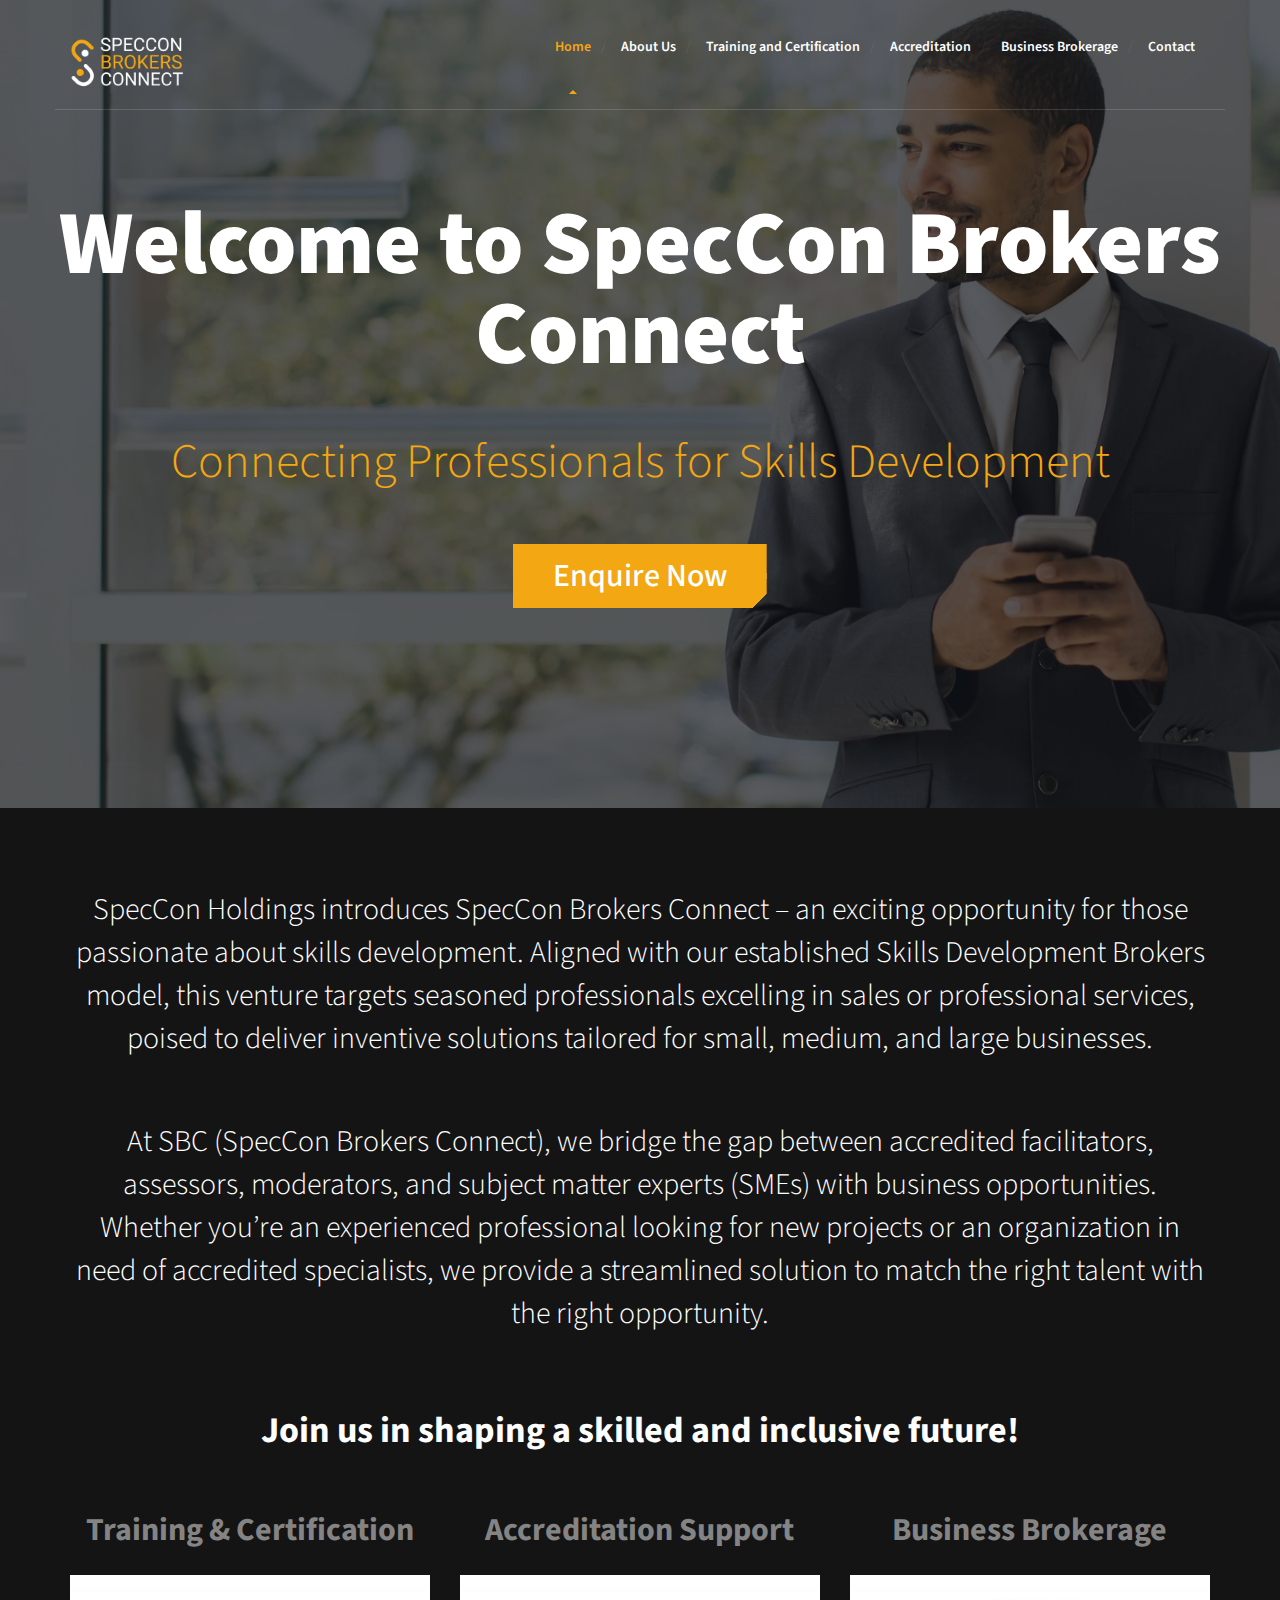
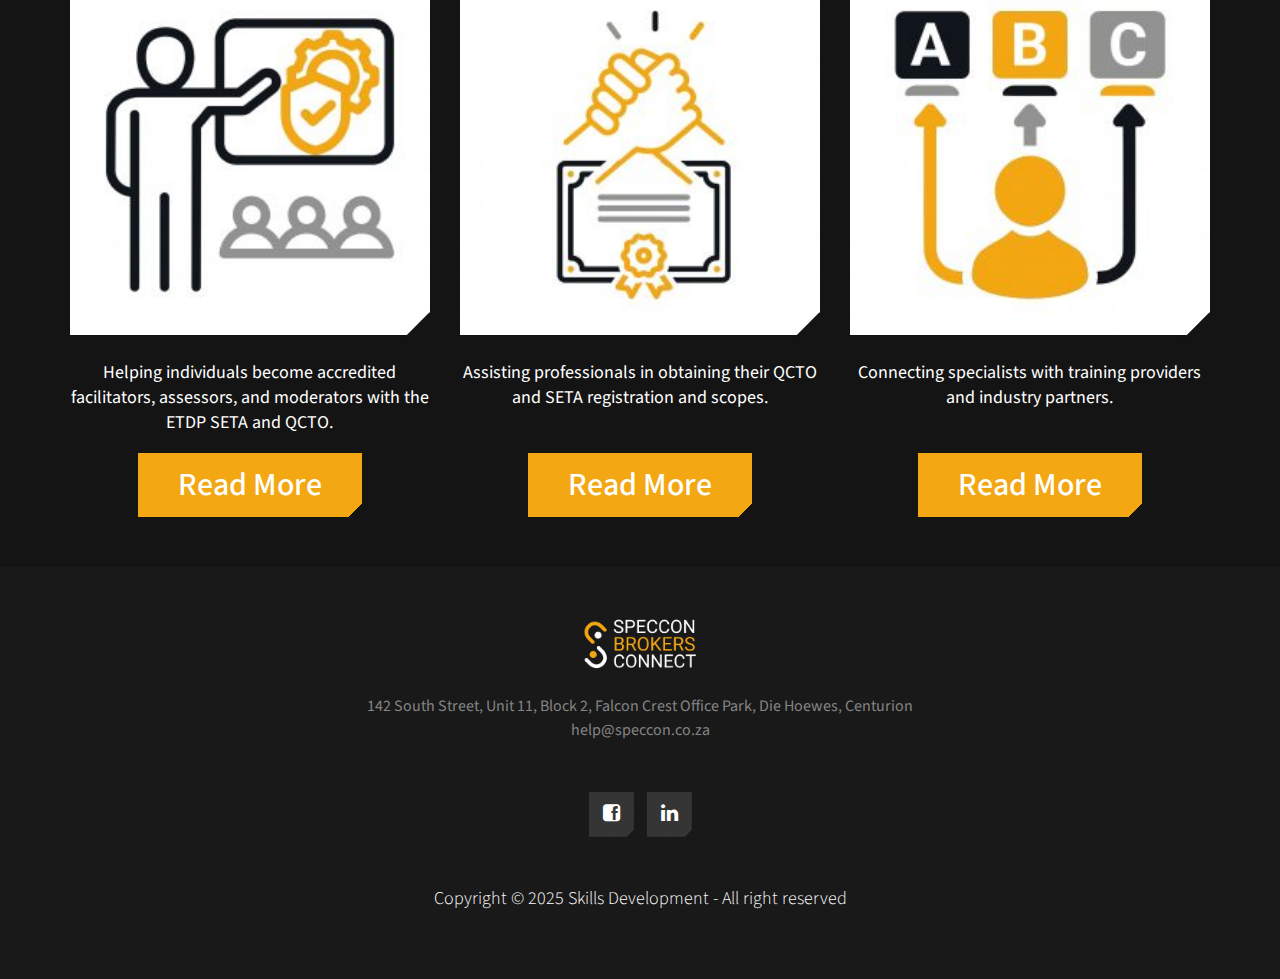
<file: index.html>
<!DOCTYPE html>
<html lang="en">
	<head>
		<meta charset="UTF-8">
		<meta http-equiv="X-UA-Compatible" content="IE=edge">
		<meta name="viewport" content="width=device-width, initial-scale=1.0,maximum-scale=1">
		
		<title>Skills Development</title>
		<!-- Loading third party fonts -->
		<link href="http://fonts.googleapis.com/css?family=Source+Sans+Pro:300,400,600,700,900" rel="stylesheet" type="text/css">
		<link href="fonts/font-awesome.min.css" rel="stylesheet" type="text/css">
		<!-- Loading main css file -->
		<link rel="stylesheet" href="style.css">
		
		<!--[if lt IE 9]>
		<script src="js/ie-support/html5.js"></script>
		<script src="js/ie-support/respond.js"></script>
		<![endif]-->

	</head>

	<body class="header-collapse">
		
		<div id="site-content">
			<header class="site-header">
				<div class="container">
					<a href="index.html" id="branding">
						<img src="dummy/logo.png" alt="Site Title" data-no-retina>
						<!-- <small class="site-description">Slogan goes here</small> -->
					</a> <!-- #branding -->
					
					<nav class="main-navigation">
						<button type="button" class="toggle-menu"><i class="fa fa-bars"></i></button>
						<ul class="menu">
							<li class="menu-item current-menu-item"><a href="index.html">Home</a></li>
							<li class="menu-item"><a href="about.html">About Us</a></li>
							<li class="menu-item"><a href="training-certification.html">Training and Certification</a></li>
							<li class="menu-item"><a href="accreditations.html">Accreditation</a></li>
							<li class="menu-item"><a href="business-brokerage.html">Business Brokerage</a></li>
							<li class="menu-item"><a href="contact.html">Contact</a></li>
						</ul> <!-- .menu -->
					</nav> <!-- .main-navigation -->
					<div class="mobile-menu"></div>
				</div>
			</header> <!-- .site-header -->
			
			<div class="hero">
				<div class="slider">
					<ul class="slides">
						<li class="lazy-bg" data-background="dummy/slide-1.png">
							<div class="container">
								<h2 class="slide-title">Welcome to SpecCon Brokers Connect</h2>
								<h3 class="slide-subtitle">Connecting Professionals for Skills Development</h3>
								<!-- <p class="slide-desc">Lorem ipsum dolor sit amet, consectetur adipisicing elit. <br>Fugiat aliquid minus nemo sed est.</p> -->
								<a href="https://zfrmz.com/Q5oG3PKif2JSp9tcHmoD" class="button cut-corner">Enquire Now</a>
							</div>
						</li>
					</ul>
				</div>
			</div>
			
			<main class="main-content">
				<div class="fullwidth-block testimonial-section">
					<div class="container">
						<div class="quote-slider">
							<ul class="slides">
								
									<blockquote>
									<p>SpecCon Holdings introduces SpecCon Brokers Connect – an exciting opportunity for those passionate about skills development. Aligned with our established Skills Development Brokers model, this venture targets seasoned professionals excelling in sales or professional services, poised to deliver inventive solutions tailored for small, medium, and large businesses.</p>
								
							</ul>
							<ul class="slides">
								
									<blockquote>
									<p>At SBC (SpecCon Brokers Connect), we bridge the gap between accredited facilitators, assessors, moderators, and subject matter experts (SMEs) with business opportunities. Whether you’re an experienced professional looking for new projects or an organization in need of accredited specialists, we provide a streamlined solution to match the right talent with the right opportunity.</p>
								
							</ul>
						</div>
					</div>
				</div> <!-- .testimonial-section -->

				<div class="fullwidth-block why-chooseus-section">
					<div class="container">
						<h2 class="section-title"
						>Join us in shaping a skilled and inclusive future!</h2>

						<div class="row">
							<div class="col-md-4">
								<h1 style="text-align: center;">Training & Certification</h1>
								<div class="feature">
									<figure class="cut-corner">
										<img src="dummy/medium-image-1.jpg" alt="">
									</figure>
									<h3 class="feature-title">Helping individuals become accredited facilitators, assessors, and moderators with the ETDP SETA and QCTO.</h3>
									<a href="#" class="button cut-corner">Read More</a>
								</div> <!-- .feature -->
							</div>
							<div class="col-md-4">
								<h1 style="text-align: center;">Accreditation Support</h1>
								<div class="feature">
									<figure class="cut-corner">
										<img src="dummy/medium-image-2.jpg" alt="">
									</figure>
									<h3 class="feature-title">Assisting professionals in obtaining their QCTO and SETA registration and scopes.<br><br></h3>
									<a href="#" class="button cut-corner">Read More</a>
								</div> <!-- .feature -->
							</div>
							<div class="col-md-4">
								<h1 style="text-align: center;">Business Brokerage</h1>
								<div class="feature">
									<figure class="cut-corner">
										<img src="dummy/medium-image-3.jpg" alt="">
									</figure>
									<h3 class="feature-title">Connecting specialists with training providers and industry partners.<br><br></h3>
									<a href="#" class="button cut-corner">Read More</a>
								</div> <!-- .feature -->
							</div>
						</div>
					</div> <!-- .container -->
				</div> <!-- .why-chooseus-section -->
			</main> <!-- .main-content -->

			<footer class="site-footer">
				<div class="container">
					<img src="dummy/logo.png" alt="Site Name" data-no-retina>
					
					<address>
						<p>142 South Street, Unit 11, Block 2, Falcon Crest Office Park, Die Hoewes, Centurion <br> <a href="mailto:help@speccon.co.za">help@speccon.co.za</a></p> 
					</address> 
					
					<div class="social-links">
						<a href="https://www.facebook.com/speccononlinetraining/"><i class="fa fa-facebook-square"></i></a>
						<a href="https://www.linkedin.com/company/speccon-connect-brokers/"><i class="fa fa-linkedin"></i></a>
					</div> <!-- .social-links -->
					
					<p class="copy">Copyright © 2025 Skills Development - All right reserved</p>
				</div>
			</footer> <!-- .site-footer -->

		</div> <!-- #site-content -->

		<script src="js/jquery-1.11.1.min.js"></script>		
		<script src="js/plugins.js"></script>
		<script src="js/app.js"></script>
		
	</body>

</html>
</file>
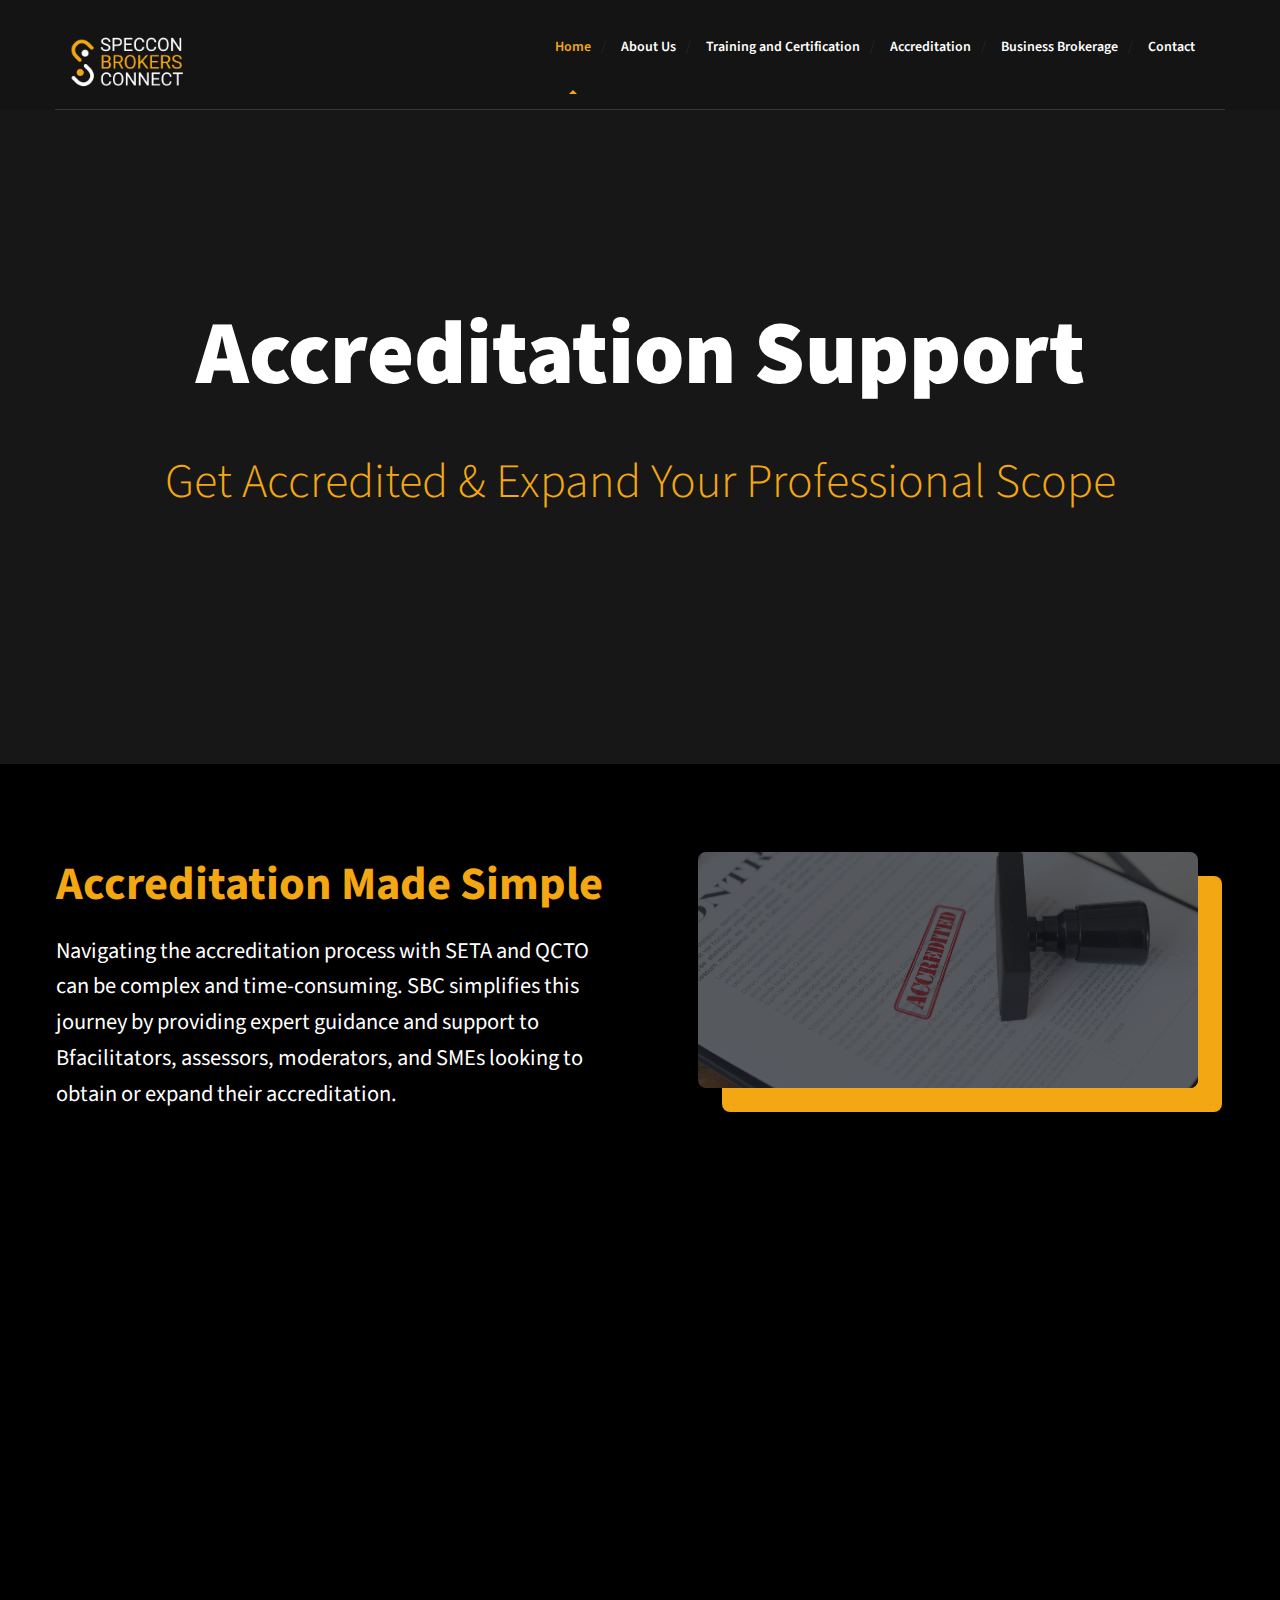
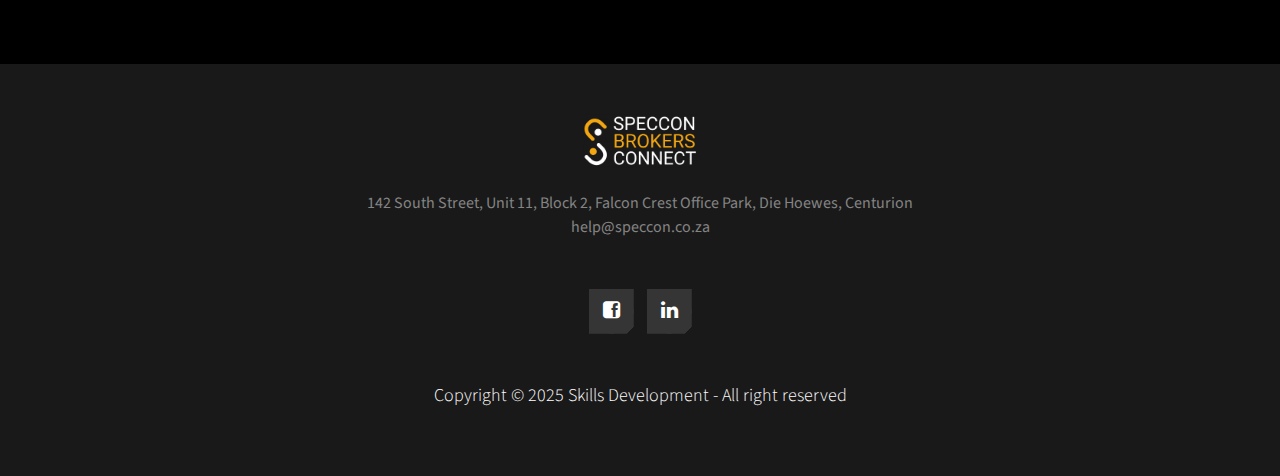
<file: accreditations.html>
<!DOCTYPE html>
<html lang="en">
	<head>
		<meta charset="UTF-8">
		<meta http-equiv="X-UA-Compatible" content="IE=edge">
		<meta name="viewport" content="width=device-width, initial-scale=1.0,maximum-scale=1">
		
		<title>Accreditation Support</title>
		<!-- Loading third party fonts -->
		<link href="http://fonts.googleapis.com/css?family=Source+Sans+Pro:300,400,600,700,900" rel="stylesheet" type="text/css">
		<link href="fonts/font-awesome.min.css" rel="stylesheet" type="text/css">
		<!-- Loading main css file -->
		<link rel="stylesheet" href="style.css">
		<link rel="stylesheet" href="./CSS/accreditations.css">
		
		<!--[if lt IE 9]>
		<script src="js/ie-support/html5.js"></script>
		<script src="js/ie-support/respond.js"></script>
		<![endif]-->

	</head>

	<body>
		
		<div id="site-content">
			<header class="site-header">
				<div class="container">
					<a href="index.html" id="branding">
						<img src="dummy/logo.png" alt="Site Title" data-no-retina>
						<!-- <small class="site-description">Slogan goes here</small> -->
					</a> <!-- #branding -->
					
					<nav class="main-navigation">
						<button type="button" class="toggle-menu"><i class="fa fa-bars"></i></button>
						<ul class="menu">
							<li class="menu-item current-menu-item"><a href="index.html">Home</a></li>
							<li class="menu-item"><a href="about.html">About Us</a></li>
							<li class="menu-item"><a href="training-certification.html">Training and Certification</a></li>
							<li class="menu-item"><a href="accreditations.html">Accreditation</a></li>
							<li class="menu-item"><a href="business-brokerage.html">Business Brokerage</a></li>
							<li class="menu-item"><a href="contact.html">Contact</a></li>
						</ul> <!-- .menu -->
					</nav> <!-- .main-navigation -->
					<div class="mobile-menu"></div>
				</div>
			</header> <!-- .site-header -->
			
			<!-- <main class="main-content">
				<h1>Our New Website Is Launching Soon</h1>
			</main> -->

			<div class="hero">
				<div class="slider">
					<ul class="slides">
						<li class="lazy-bg">
							<div class="container">
								<h2 class="slide-title">Accreditation Support</h2>
								<h3 class="slide-subtitle">Get Accredited & Expand Your Professional Scope</h3>
								<!-- <p class="slide-desc">Lorem ipsum dolor sit amet, consectetur adipisicing elit. <br>Fugiat aliquid minus nemo sed est.</p> -->
								<!-- <a href="https://zfrmz.com/Q5oG3PKif2JSp9tcHmoD" class="button cut-corner">Enquire Now</a> -->
							</div>
						</li>
					</ul>
				</div>
			</div>

			<section id="training" class="training">
				<!-- <h1 class="training-heading">Our Training Solutions</h1> -->

				<div class="training-content">

					<div class="info">
						<h2>Accreditation Made Simple</h2>
						<p>
							Navigating the accreditation process with SETA and QCTO can be complex and time-consuming. SBC simplifies this journey by providing expert guidance and support to Bfacilitators, assessors, moderators, and SMEs looking to obtain or expand their accreditation.
						</p>
					</div>

					<div class="image">
						<img src="Images/Accreditation-Services.png" alt="Our Training Solutions">
					</div>
				</div>
			</section>


			<footer class="site-footer">
				<div class="container">
					<img src="dummy/logo.png" alt="Site Name" data-no-retina>
					
					<address>
						<p>142 South Street, Unit 11, Block 2, Falcon Crest Office Park, Die Hoewes, Centurion <br> <a href="mailto:help@speccon.co.za">help@speccon.co.za</a></p> 
					</address> 
					
					<div class="social-links">
						<a href="https://www.facebook.com/speccononlinetraining/"><i class="fa fa-facebook-square"></i></a>
						<a href="https://www.linkedin.com/company/speccon-connect-brokers/"><i class="fa fa-linkedin"></i></a>
					</div> <!-- .social-links -->
					
					<p class="copy">Copyright © 2025 Skills Development - All right reserved</p>
				</div>
			</footer> <!-- .site-footer -->

		</div> <!-- #site-content -->

		<script src="js/jquery-1.11.1.min.js"></script>		
		<script src="js/plugins.js"></script>
		<script src="js/app.js"></script>
		
	</body>

</html>
</file>
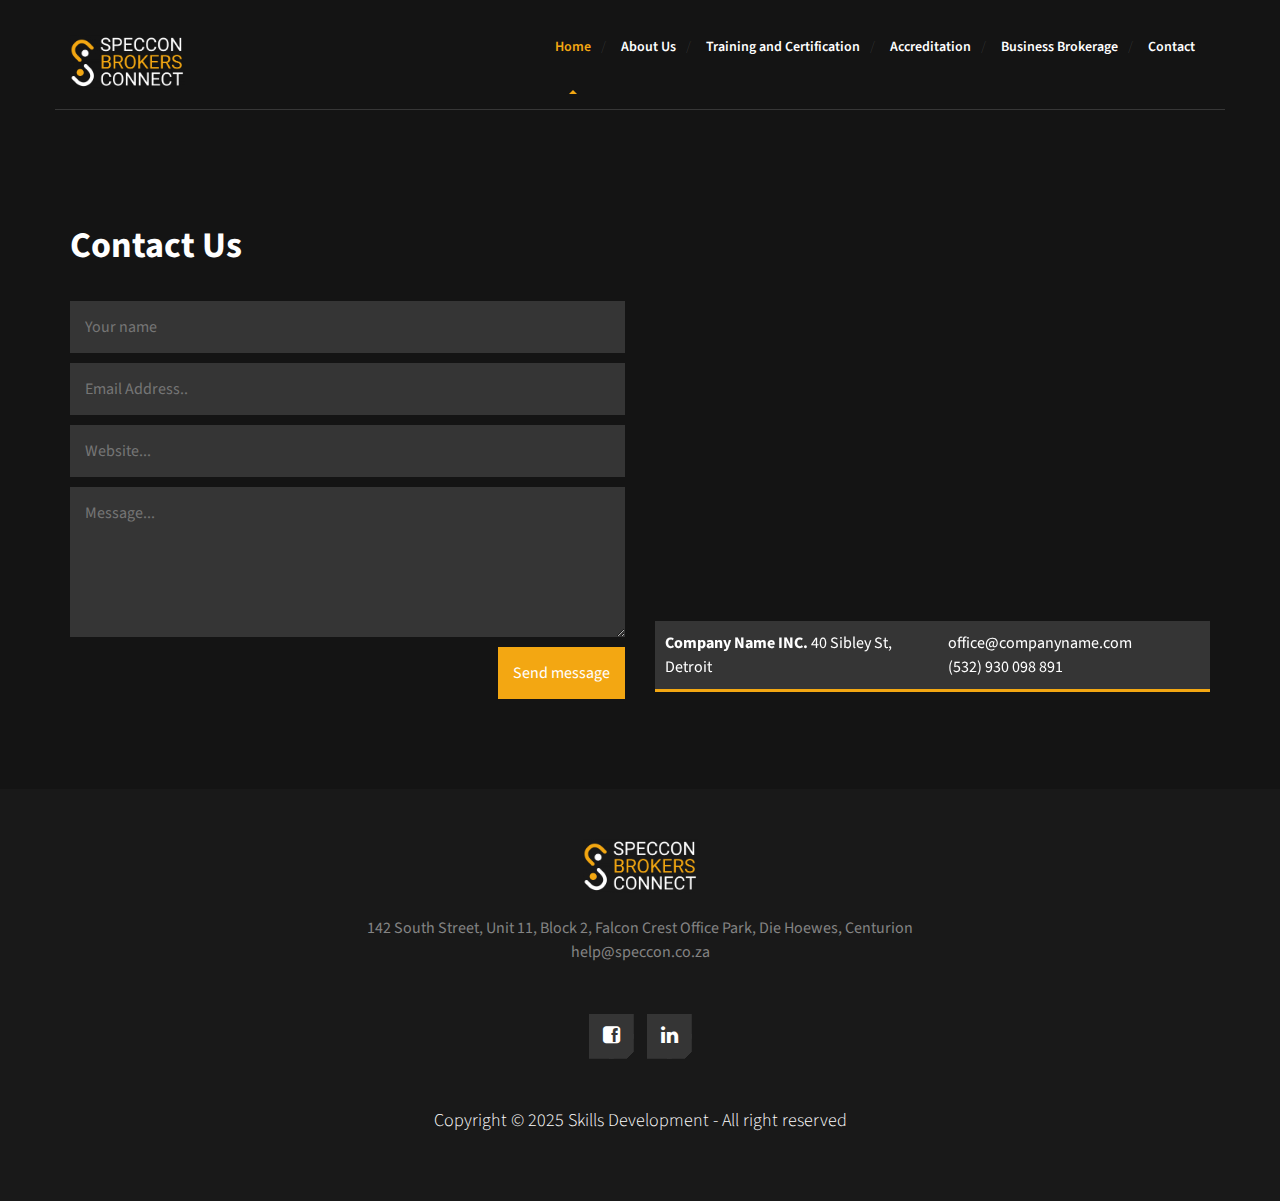
<file: contact.html>
<!DOCTYPE html>
<html lang="en">
	<head>
		<meta charset="UTF-8">
		<meta http-equiv="X-UA-Compatible" content="IE=edge">
		<meta name="viewport" content="width=device-width, initial-scale=1.0,maximum-scale=1">
		
		<title>About Us| Band Template</title>
		<!-- Loading third party fonts -->
		<link href="http://fonts.googleapis.com/css?family=Source+Sans+Pro:300,400,600,700,900" rel="stylesheet" type="text/css">
		<link href="fonts/font-awesome.min.css" rel="stylesheet" type="text/css">
		<!-- Loading main css file -->
		<link rel="stylesheet" href="style.css">
		
		<!--[if lt IE 9]>
		<script src="js/ie-support/html5.js"></script>
		<script src="js/ie-support/respond.js"></script>
		<![endif]-->

	</head>

	<body>
		
		<div id="site-content">
			<header class="site-header">
				<div class="container">
					<a href="index.html" id="branding">
						<img src="dummy/logo.png" alt="Site Title" data-no-retina>
						<!-- <small class="site-description">Slogan goes here</small> -->
					</a> <!-- #branding -->
					
					<nav class="main-navigation">
						<button type="button" class="toggle-menu"><i class="fa fa-bars"></i></button>
						<ul class="menu">
							<li class="menu-item current-menu-item"><a href="index.html">Home</a></li>
							<li class="menu-item"><a href="about.html">About Us</a></li>
							<li class="menu-item"><a href="training-certification.html">Training and Certification</a></li>
							<li class="menu-item"><a href="accreditations.html">Accreditation</a></li>
							<li class="menu-item"><a href="business-brokerage.html">Business Brokerage</a></li>
							<li class="menu-item"><a href="contact.html">Contact</a></li>
						</ul> <!-- .menu -->
					</nav> <!-- .main-navigation -->
					<div class="mobile-menu"></div>
				</div>
			</header> <!-- .site-header -->
			
			<main class="main-content">
				<div class="fullwidth-block inner-content">
					<div class="container">
						<h2 class="page-title">Contact Us</h2>
						<div class="row">
							<div class="col-md-6">
								<form action="#" class="contact-form">
									<input type="text" placeholder="Your name"..>
									<input type="text" placeholder="Email Address..">
									<input type="text" placeholder="Website...">
									<textarea name="#" placeholder="Message..."></textarea>
									<input type="submit" value="Send message">
								</form>
							</div>
							<div class="col-md-6">
								<div class="map-wrapper">
									<div class="map">
										<iframe src="https://www.google.com/maps/embed?pb=!1m16!1m12!1m3!1d3590.5290407510415!2d28.201144275345065!3d-25.852059849724895!2m3!1f0!2f0!3f0!3m2!1i1024!2i768!4f13.1!2m1!1s142%20South%20Street%2C%20%20Unit%2011%2C%20Block%202%2C%20%20Falcon%20Crest%20Office%20Park%2C%20%20Die%20Hoewes%2C%20%20Centurion!5e0!3m2!1sen!2sza!4v1757665704666!5m2!1sen!2sza" width="600" height="450" style="border:0;" allowfullscreen="" loading="lazy" referrerpolicy="no-referrer-when-downgrade"></iframe>
									</div>
									<address>
										<div class="row">
											<div class="col-sm-6">
												<strong>Company Name INC.</strong>
												<span>40 Sibley St, Detroit</span>
											</div>
											<div class="col-sm-6">
												<a href="mailto:office@companyname.com">office@companyname.com</a> <br>
												<a href="tel:532930098891">(532) 930 098 891</a>
											</div>
										</div>
									</address>
								</div>
							</div>
						</div>
					</div>
				</div> <!-- .testimonial-section -->

				
			</main> <!-- .main-content -->

			<footer class="site-footer">
				<div class="container">
					<img src="dummy/logo.png" alt="Site Name" data-no-retina>
					
					<address>
						<p>142 South Street, Unit 11, Block 2, Falcon Crest Office Park, Die Hoewes, Centurion <br> <a href="mailto:help@speccon.co.za">help@speccon.co.za</a></p> 
					</address> 
					
					<div class="social-links">
						<a href="https://www.facebook.com/speccononlinetraining/"><i class="fa fa-facebook-square"></i></a>
						<a href="https://www.linkedin.com/company/speccon-connect-brokers/"><i class="fa fa-linkedin"></i></a>
					</div> <!-- .social-links -->
					
					<p class="copy">Copyright © 2025 Skills Development - All right reserved</p>
				</div>
			</footer> <!-- .site-footer -->

		</div> <!-- #site-content -->

		<script src="js/jquery-1.11.1.min.js"></script>	
		<script src="http://maps.google.com/maps/api/js?sensor=false&amp;language=en"></script>	
		<script src="js/plugins.js"></script>
		<script src="js/app.js"></script>
		
	</body>

</html>
</file>
<file: CSS/accreditations.css>
/* .main-content {
	text-align: center;
	padding: 20px;
}
.main-content h1 {
	height: 100vh;
	display: flex;
	justify-content: center;
	align-items: center;
	font-size: 4.5rem;
	margin: 0;
	color: #ffffff;
} */

.training {
  min-height: 100vh;
  color: #F3A712;
  background: #000; /* keep text readable */
  padding: 2rem;
}

.training .training-heading {
  font-size: 48px;
  text-align: center;
  color: #fff;
  margin: 2rem 0;
  text-align: center;
}

.training-content {
  display: flex;
  flex-wrap: wrap;
  align-items: center;
  justify-content: center;
  gap: 2rem;
  max-width: 1200px;
  margin: 0 auto;
}

.training .image {
  flex: 1 1 400px;
  display: flex;
  justify-content: center;
}

.training .image img {
  width: 100%;
  max-width: 500px;
  height: auto;
  object-fit: cover;
  box-shadow: 1.5rem 1.5rem #F3A712;
  border-radius: 0.5rem;
}

.training .info {
  flex: 1 1 400px;
  padding: 1rem;
}

.training .info h2 {
  color: #F3A712;
  font-size: 2.2rem;
  margin-bottom: 1rem;
}

.training .info p {
  font-size: 1.2rem;
  color: #fff;
  margin: 1rem 0;
  line-height: 1.6;
}

/* Responsive */
@media (min-width: 992px) {
  .training-heading {
    font-size: 4rem;
  }

  .training .info h2 {
    font-size: 2.9rem;
  }

  .training .info p {
    font-size: 1.4rem;
  }
}

@media (max-width: 768px) {
  .training-content {
    flex-direction: column;
    text-align: center;
  }

  .training .info h2 {
    margin-top: 1rem;
  }
}

.course .box-container {
	width: 90%;
	max-width: 1200px;
	display: grid;
	grid-template-columns: repeat(auto-fit, minmax(250px, 1fr));
	gap: 2rem;
	margin: 0 auto;
	margin-top: 50px;
}

.course .box-container .box {
	height: 18rem;
	text-align: center;
	box-shadow: 0.3rem 0.3rem 0.1rem #F3A712,
				0.5rem 0.5rem 0.5rem rgba(0, 0, 0, 0.3);
	border-radius: 0.5rem;
	background: #fff;
	padding: 1rem;
	transition: transform 0.3s ease, box-shadow 0.3s ease, border 0.3s ease;
}

.course .box-container .box:hover{
	transform: scale(1.05) translateY(-5px);
}

.course .box-container .box h3{
	font-size: 18px;
	color: #F3A712;
}

.course .box-container .box p{
	color: #444;
}

.content-about{
	display: flex;
	align-items: center;
	justify-content: center;
	flex-flow: column;
	margin-top: -100px;
	padding-bottom: 8rem;
	text-align: center;
}

.content-about p{
	font-size: 1.5rem;
	color: #F3A712;
	padding: 3rem 3rem;
	line-height: 1.2; 
	margin-top: 150px;
}

.content-about .btn-about{
	width: 15em;
	position: relative;
	height: 3.5em;
	border: 3px ridge #F3A712;
	outline: none;
	background-color: transparent;
	color: white;
	transition: 1s;
	border-radius: 0.3em;
	font-size: 26px;
	font-weight: bold;
	cursor: pointer;
}

.btn-about::after {
	content: "";
	position: absolute;
	top: -10px;
	left: 3%;
	width: 95%;
	height: 40%;
	transition: 0.5s;
	transform-origin: center;
}

.btn-about::before {
	content: "";
	transform-origin: center;
	position: absolute;
	top: 80%;
	left: 3%;
	width: 95%;
	height: 40%;
	transition: 0.5s;
}

.btn-about:hover::before, button:hover::after {
	transform: scale(0)
}

.btn-about:hover {
	box-shadow: inset 0px 0px 25px #F3A712;
}
</file>
<file: style.css>
/*=========================================== 
 * Importing CSS Libraries
 *===========================================*/
/* line 45, sass/libs/_normalize.scss */
article,
aside,
details,
figcaption,
figure,
footer,
header,
hgroup,
nav,
section,
summary {
  display: block; }

/* line 61, sass/libs/_normalize.scss */
audio,
canvas,
video {
  display: inline-block; }

/* line 74, sass/libs/_normalize.scss */
audio:not([controls]) {
  display: none;
  height: 0; }

/* line 84, sass/libs/_normalize.scss */
[hidden], template {
  display: none; }

/* line 97, sass/libs/_normalize.scss */
html {
  background: #fff;
  color: #000;
  -webkit-text-size-adjust: 100%;
  -ms-text-size-adjust: 100%; }

/* line 109, sass/libs/_normalize.scss */
html,
button,
input,
select,
textarea {
  font-family: sans-serif; }

/* line 119, sass/libs/_normalize.scss */
body {
  margin: 0; }

/* line 132, sass/libs/_normalize.scss */
a {
  background: transparent; }
  /* line 139, sass/libs/_normalize.scss */
  a:focus {
    outline: thin dotted; }
  /* line 145, sass/libs/_normalize.scss */
  a:hover, a:active {
    outline: 0; }

/* line 159, sass/libs/_normalize.scss */
h1 {
  font-size: 2em;
  margin: 0.67em 0;
  line-height: normal; }

/* line 165, sass/libs/_normalize.scss */
h2 {
  font-size: 1.5em;
  margin: 0.83em 0;
  line-height: normal; }

/* line 171, sass/libs/_normalize.scss */
h3 {
  font-size: 1.17em;
  margin: 1em 0;
  line-height: normal; }

/* line 177, sass/libs/_normalize.scss */
h4 {
  font-size: 1em;
  margin: 1.33em 0;
  line-height: normal; }

/* line 183, sass/libs/_normalize.scss */
h5 {
  font-size: 0.83em;
  margin: 1.67em 0;
  line-height: normal; }

/* line 189, sass/libs/_normalize.scss */
h6 {
  font-size: 0.75em;
  margin: 2.33em 0;
  line-height: normal; }

/* line 198, sass/libs/_normalize.scss */
abbr[title] {
  border-bottom: 1px dotted; }

/* line 204, sass/libs/_normalize.scss */
b,
strong {
  font-weight: bold; }

/* line 217, sass/libs/_normalize.scss */
dfn {
  font-style: italic; }

/* line 223, sass/libs/_normalize.scss */
mark {
  background: #ff0;
  color: #000; }

/* line 239, sass/libs/_normalize.scss */
code,
kbd,
pre,
samp {
  font-family: monospace, serif;
  font-size: 1em; }

/* line 252, sass/libs/_normalize.scss */
pre {
  white-space: pre;
  white-space: pre-wrap;
  word-wrap: break-word; }

/* line 260, sass/libs/_normalize.scss */
q {
  quotes: "\201C" "\201D" "\2018" "\2019"; }

/* line 275, sass/libs/_normalize.scss */
q:before,
q:after {
  content: '';
  content: none; }

/* line 283, sass/libs/_normalize.scss */
small {
  font-size: 80%; }

/* line 290, sass/libs/_normalize.scss */
sub,
sup {
  font-size: 75%;
  line-height: 0;
  position: relative;
  vertical-align: baseline; }

/* line 298, sass/libs/_normalize.scss */
sup {
  top: -0.5em; }

/* line 302, sass/libs/_normalize.scss */
sub {
  bottom: -0.25em; }

/* line 354, sass/libs/_normalize.scss */
img {
  border: 0;
  width: 115px;
 }

/* line 363, sass/libs/_normalize.scss */
svg:not(:root) {
  overflow: hidden; }

/* line 373, sass/libs/_normalize.scss */
figure {
  margin: 0; }

/* line 390, sass/libs/_normalize.scss */
fieldset {
  border: 1px solid #c0c0c0;
  margin: 0 2px;
  padding: 0.35em 0.625em 0.75em; }

/* line 401, sass/libs/_normalize.scss */
legend {
  border: 0;
  padding: 0;
  white-space: normal; }

/* line 415, sass/libs/_normalize.scss */
button,
input,
select,
textarea {
  font-family: inherit;
  font-size: 100%;
  margin: 0;
  vertical-align: baseline; }

/* line 430, sass/libs/_normalize.scss */
button,
input {
  line-height: normal; }

/* line 440, sass/libs/_normalize.scss */
button,
select {
  text-transform: none; }

/* line 453, sass/libs/_normalize.scss */
button,
html input[type="button"],
input[type="reset"],
input[type="submit"] {
  -webkit-appearance: button;
  cursor: pointer; }

/* line 466, sass/libs/_normalize.scss */
button[disabled],
input[disabled] {
  cursor: default; }

/* line 476, sass/libs/_normalize.scss */
input[type="checkbox"],
input[type="radio"] {
  -moz-box-sizing: border-box;
       box-sizing: border-box;
  padding: 0; }

/* line 489, sass/libs/_normalize.scss */
input[type="search"] {
  -webkit-appearance: textfield;
  -moz-box-sizing: content-box;
  box-sizing: content-box; }

/* line 499, sass/libs/_normalize.scss */
input[type="search"]::-webkit-search-cancel-button,
input[type="search"]::-webkit-search-decoration {
  -webkit-appearance: none; }

/* line 508, sass/libs/_normalize.scss */
button::-moz-focus-inner, input::-moz-focus-inner {
  border: 0;
  padding: 0; }

/* line 517, sass/libs/_normalize.scss */
textarea {
  overflow: auto;
  vertical-align: top; }

/* line 528, sass/libs/_normalize.scss */
table {
  border-collapse: collapse;
  border-spacing: 0; }

/* line 534, sass/libs/_normalize.scss */
*, *:before, *:after {
  -moz-box-sizing: border-box;
       box-sizing: border-box; }

/* line 1, sass/libs/_global.scss */
body {
  background-color: #141414;
  color: #848484;
  font-family: "Source Sans Pro", "Open Sans", sans-serif;
  font-size: 16px;
  line-height: 24px; }

/* line 9, sass/libs/_global.scss */
#site-content {
  overflow: hidden; }

/* line 1, sass/libs/_component.scss */
.button {
  display: inline-block;
  padding: 20px 40px;
  background-color: #f3a712;
  font-size: xx-large;
  min-width: 150px;
  font-weight: 500;
  border: none;
  color: white;
  text-decoration: none;
  outline: none;
  -webkit-transition: .3s ease;
          transition: .3s ease; }

  /* line 33, sass/libs/_component.scss */
  .button.cut-corner {
    background: -webkit-linear-gradient(90deg, #f3a712, #f3a712) top left, -webkit-linear-gradient(90deg, #f3a712, #f3a712) top right, -webkit-linear-gradient(135deg, transparent 10px, #f3a712 0) bottom right, -webkit-linear-gradient(90deg, #f3a712, #f3a712) bottom left;
    background: linear-gradient(0deg, #f3a712, #f3a712) top left, linear-gradient(0deg, #f3a712, #f3a712) top right, linear-gradient(315deg, transparent 10px, #f3a712 0) bottom right, linear-gradient(0deg, #f3a712, #f3a712) bottom left;
    background-size: 55% 55%;
    background-repeat: no-repeat; 
    }
    /* line 41, sass/libs/_component.scss */
    .button.cut-corner:hover {
      background: -webkit-linear-gradient(90deg, #353535, #353535) top left, -webkit-linear-gradient(90deg, #353535, #353535) top right, -webkit-linear-gradient(135deg, transparent 10px, #353535 0) bottom right, -webkit-linear-gradient(90deg, #353535, #353535) bottom left;
      background: linear-gradient(0deg, #353535, #353535) top left, linear-gradient(0deg, #353535, #353535) top right, linear-gradient(315deg, transparent 10px, #353535 0) bottom right, linear-gradient(0deg, #353535, #353535) bottom left;
      background-size: 55% 55%;
      background-repeat: no-repeat;
      }
    /* line 50, sass/libs/_component.scss */
    /* .button.cut-corner:active {
      background: -webkit-linear-gradient(90deg, #f3a712, #f3a712) top left, -webkit-linear-gradient(90deg, #f3a712, #f3a712) top right, -webkit-linear-gradient(135deg, transparent 10px, #f3a712 0) bottom right, -webkit-linear-gradient(90deg, #f3a712, #f3a712) bottom left;
      background: linear-gradient(0deg, #f3a712, #f3a712) top left, linear-gradient(0deg, #f3a712, #f3a712) top right, linear-gradient(315deg, transparent 10px, #f3a712 0) bottom right, linear-gradient(0deg, #f3a712, #f3a712) bottom left;
      background-size: 55% 55%;
      background-repeat: no-repeat; } */

/* IMAGE LIGHTBOX SELECTOR */
/* line 64, sass/libs/_component.scss */
#imagelightbox {
  cursor: pointer;
  position: fixed;
  z-index: 10000;
  -ms-touch-action: none;
  touch-action: none;
  /* 50 */
  box-shadow: 0 0 3.125em rgba(0, 0, 0, 0.75);
  /* 50 */ }

/* ACTIVITY INDICATION */
/* line 80, sass/libs/_component.scss */
#imagelightbox-loading,
#imagelightbox-loading div {
  border-radius: 50%; }

/* line 85, sass/libs/_component.scss */
#imagelightbox-loading {
  width: 2.5em;
  /* 40 */
  height: 2.5em;
  /* 40 */
  background-color: #444;
  background-color: rgba(0, 0, 0, 0.5);
  position: fixed;
  z-index: 10003;
  top: 50%;
  left: 50%;
  padding: 0.625em;
  /* 10 */
  margin: -1.25em 0 0 -1.25em;
  /* 20 */
  /* 40 */
  box-shadow: 0 0 2.5em rgba(0, 0, 0, 0.75);
  /* 40 */ }

/* line 101, sass/libs/_component.scss */
#imagelightbox-loading div {
  width: 1.25em;
  /* 20 */
  height: 1.25em;
  /* 20 */
  background-color: #fff;
  -webkit-animation: imagelightbox-loading .5s ease infinite;
  animation: imagelightbox-loading .5s ease infinite; }

@-webkit-keyframes imagelightbox-loading {
  from {
    opacity: .5;
    -webkit-transform: scale(0.75); }
  50% {
    opacity: 1;
    -webkit-transform: scale(1); }
  to {
    opacity: .5;
    -webkit-transform: scale(0.75); } }
@keyframes imagelightbox-loading {
  from {
    opacity: .5;
    -webkit-transform: scale(0.75);
            transform: scale(0.75); }
  50% {
    opacity: 1;
    -webkit-transform: scale(1);
            transform: scale(1); }
  to {
    opacity: .5;
    -webkit-transform: scale(0.75);
            transform: scale(0.75); } }
/* OVERLAY */
/* line 127, sass/libs/_component.scss */
#imagelightbox-overlay {
  background-color: #fff;
  background-color: rgba(255, 255, 255, 0.9);
  position: fixed;
  z-index: 9998;
  top: 0;
  right: 0;
  bottom: 0;
  left: 0; }

/* "CLOSE" BUTTON */
/* line 142, sass/libs/_component.scss */
#imagelightbox-close {
  width: 2.5em;
  /* 40 */
  height: 2.5em;
  /* 40 */
  text-align: left;
  border: none;
  background-color: #666;
  border-radius: 50%;
  position: fixed;
  z-index: 10002;
  top: 2.5em;
  /* 40 */
  right: 2.5em;
  /* 40 */
  -webkit-transition: color .3s ease;
  transition: color .3s ease; }

/* line 158, sass/libs/_component.scss */
#imagelightbox-close:hover,
#imagelightbox-close:focus {
  background-color: #111; }

/* line 163, sass/libs/_component.scss */
#imagelightbox-close:before,
#imagelightbox-close:after {
  width: 2px;
  background-color: #fff;
  content: '';
  position: absolute;
  top: 20%;
  bottom: 20%;
  left: 50%;
  margin-left: -1px; }

/* line 175, sass/libs/_component.scss */
#imagelightbox-close:before {
  -webkit-transform: rotate(45deg);
  -ms-transform: rotate(45deg);
  transform: rotate(45deg); }

/* line 181, sass/libs/_component.scss */
#imagelightbox-close:after {
  -webkit-transform: rotate(-45deg);
  -ms-transform: rotate(-45deg);
  transform: rotate(-45deg); }

/* CAPTION */
/* line 191, sass/libs/_component.scss */
#imagelightbox-caption {
  text-align: center;
  color: #fff;
  background-color: #666;
  position: fixed;
  z-index: 10001;
  left: 0;
  right: 0;
  bottom: 0;
  padding: 0.625em;
  /* 10 */ }

/* NAVIGATION */
/* line 207, sass/libs/_component.scss */
#imagelightbox-nav {
  background-color: #444;
  background-color: rgba(0, 0, 0, 0.5);
  border-radius: 20px;
  position: fixed;
  z-index: 10001;
  left: 50%;
  bottom: 3.75em;
  /* 60 */
  padding: 0.313em;
  /* 5 */
  -webkit-transform: translateX(-50%);
  -ms-transform: translateX(-50%);
  transform: translateX(-50%); }

/* line 222, sass/libs/_component.scss */
#imagelightbox-nav button {
  width: 1em;
  /* 20 */
  height: 1em;
  /* 20 */
  background-color: transparent;
  border: 1px solid #fff;
  border-radius: 50%;
  display: inline-block;
  margin: 0 0.313em;
  /* 5 */ }

/* line 232, sass/libs/_component.scss */
#imagelightbox-nav button.active {
  background-color: #fff; }

/* ARROWS */
/* line 240, sass/libs/_component.scss */
.imagelightbox-arrow {
  width: 3.75em;
  /* 60 */
  height: 7.5em;
  /* 120 */
  background-color: #444;
  background-color: rgba(0, 0, 0, 0.5);
  vertical-align: middle;
  display: none;
  position: fixed;
  z-index: 10001;
  top: 50%;
  margin-top: -3.75em;
  /* 60 */
  border: none; }

/* line 254, sass/libs/_component.scss */
.imagelightbox-arrow:hover,
.imagelightbox-arrow:focus {
  background-color: #666;
  background-color: rgba(0, 0, 0, 0.75); }

/* line 260, sass/libs/_component.scss */
.imagelightbox-arrow:active {
  background-color: #111; }

/* line 264, sass/libs/_component.scss */
.imagelightbox-arrow-left {
  left: 2.5em;
  /* 40 */ }

/* line 268, sass/libs/_component.scss */
.imagelightbox-arrow-right {
  right: 2.5em;
  /* 40 */ }

/* line 272, sass/libs/_component.scss */
.imagelightbox-arrow:before {
  width: 0;
  height: 0;
  border: 1em solid transparent;
  content: '';
  display: inline-block;
  margin-bottom: -0.125em;
  /* 2 */ }

/* line 281, sass/libs/_component.scss */
.imagelightbox-arrow-left:before {
  border-left: none;
  border-right-color: #fff;
  margin-left: -0.313em;
  /* 5 */ }

/* line 287, sass/libs/_component.scss */
.imagelightbox-arrow-right:before {
  border-right: none;
  border-left-color: #fff;
  margin-right: -0.313em;
  /* 5 */ }

/* line 294, sass/libs/_component.scss */
#imagelightbox-loading,
#imagelightbox-overlay,
#imagelightbox-close,
#imagelightbox-caption,
#imagelightbox-nav,
.imagelightbox-arrow {
  -webkit-animation: fade-in .25s linear;
  animation: fade-in .25s linear; }

@-webkit-keyframes fade-in {
  from {
    opacity: 0; }
  to {
    opacity: 1; } }
@keyframes fade-in {
  from {
    opacity: 0; }
  to {
    opacity: 1; } }
@media only screen and (max-width: 41.25em) {
  /* line 317, sass/libs/_component.scss */
  #container {
    width: 100%; }

  /* line 321, sass/libs/_component.scss */
  #imagelightbox-close {
    top: 1.25em;
    /* 20 */
    right: 1.25em;
    /* 20 */ }

  /* line 326, sass/libs/_component.scss */
  #imagelightbox-nav {
    bottom: 1.25em;
    /* 20 */ }

  /* line 331, sass/libs/_component.scss */
  .imagelightbox-arrow {
    width: 2.5em;
    /* 40 */
    height: 3.75em;
    /* 60 */
    margin-top: -2.75em;
    /* 30 */ }

  /* line 337, sass/libs/_component.scss */
  .imagelightbox-arrow-left {
    left: 1.25em;
    /* 20 */ }

  /* line 341, sass/libs/_component.scss */
  .imagelightbox-arrow-right {
    right: 1.25em;
    /* 20 */ } }
@media only screen and (max-width: 20em) {
  /* line 349, sass/libs/_component.scss */
  .imagelightbox-arrow-left {
    left: 0; }

  /* line 353, sass/libs/_component.scss */
  .imagelightbox-arrow-right {
    right: 0; } }
/* line 10, sass/libs/bootstrap-grid/_grid.scss */
.container {
  margin-right: auto;
  margin-left: auto;
  padding-left: 15px;
  padding-right: 15px;
  *zoom: 1; }
  /* line 4, sass/libs/_mixins.scss */
  .container:after {
    content: " ";
    clear: both;
    display: block;
    overflow: hidden;
    height: 0; }
  @media (min-width: 768px) {
    /* line 10, sass/libs/bootstrap-grid/_grid.scss */
    .container {
      width: 750px; } }
  @media (min-width: 992px) {
    /* line 10, sass/libs/bootstrap-grid/_grid.scss */
    .container {
      width: 970px; } }
  @media (min-width: 1200px) {
    /* line 10, sass/libs/bootstrap-grid/_grid.scss */
    .container {
      width: 1170px; } }

/* line 30, sass/libs/bootstrap-grid/_grid.scss */
.container-fluid {
  margin-right: auto;
  margin-left: auto;
  padding-left: 15px;
  padding-right: 15px;
  *zoom: 1; }
  /* line 4, sass/libs/_mixins.scss */
  .container-fluid:after {
    content: " ";
    clear: both;
    display: block;
    overflow: hidden;
    height: 0; }

/* line 39, sass/libs/bootstrap-grid/_grid.scss */
.row {
  margin-left: -15px;
  margin-right: -15px;
  *zoom: 1; }
  /* line 4, sass/libs/_mixins.scss */
  .row:after {
    content: " ";
    clear: both;
    display: block;
    overflow: hidden;
    height: 0; }

/* line 11, sass/libs/bootstrap-grid/_mixins.scss */
.col-xs-1, .col-sm-1, .col-md-1, .col-lg-1, .col-xs-2, .col-sm-2, .col-md-2, .col-lg-2, .col-xs-3, .col-sm-3, .col-md-3, .col-lg-3, .col-xs-4, .col-sm-4, .col-md-4, .col-lg-4, .col-xs-5, .col-sm-5, .col-md-5, .col-lg-5, .col-xs-6, .col-sm-6, .col-md-6, .col-lg-6, .col-xs-7, .col-sm-7, .col-md-7, .col-lg-7, .col-xs-8, .col-sm-8, .col-md-8, .col-lg-8, .col-xs-9, .col-sm-9, .col-md-9, .col-lg-9, .col-xs-10, .col-sm-10, .col-md-10, .col-lg-10, .col-xs-11, .col-sm-11, .col-md-11, .col-lg-11, .col-xs-12, .col-sm-12, .col-md-12, .col-lg-12 {
  position: relative;
  min-height: 1px;
  padding-left: 15px;
  padding-right: 15px; }

/* line 27, sass/libs/bootstrap-grid/_mixins.scss */
.col-xs-1, .col-xs-2, .col-xs-3, .col-xs-4, .col-xs-5, .col-xs-6, .col-xs-7, .col-xs-8, .col-xs-9, .col-xs-10, .col-xs-11, .col-xs-12 {
  float: left; }

/* line 35, sass/libs/bootstrap-grid/_mixins.scss */
.col-xs-1 {
  width: 8.33333%; }

/* line 35, sass/libs/bootstrap-grid/_mixins.scss */
.col-xs-2 {
  width: 16.66667%; }

/* line 35, sass/libs/bootstrap-grid/_mixins.scss */
.col-xs-3 {
  width: 25%; }

/* line 35, sass/libs/bootstrap-grid/_mixins.scss */
.col-xs-4 {
  width: 33.33333%; }

/* line 35, sass/libs/bootstrap-grid/_mixins.scss */
.col-xs-5 {
  width: 41.66667%; }

/* line 35, sass/libs/bootstrap-grid/_mixins.scss */
.col-xs-6 {
  width: 50%; }

/* line 35, sass/libs/bootstrap-grid/_mixins.scss */
.col-xs-7 {
  width: 58.33333%; }

/* line 35, sass/libs/bootstrap-grid/_mixins.scss */
.col-xs-8 {
  width: 66.66667%; }

/* line 35, sass/libs/bootstrap-grid/_mixins.scss */
.col-xs-9 {
  width: 75%; }

/* line 35, sass/libs/bootstrap-grid/_mixins.scss */
.col-xs-10 {
  width: 83.33333%; }

/* line 35, sass/libs/bootstrap-grid/_mixins.scss */
.col-xs-11 {
  width: 91.66667%; }

/* line 35, sass/libs/bootstrap-grid/_mixins.scss */
.col-xs-12 {
  width: 100%; }

/* line 55, sass/libs/bootstrap-grid/_mixins.scss */
.col-xs-pull-0 {
  right: auto; }

/* line 50, sass/libs/bootstrap-grid/_mixins.scss */
.col-xs-pull-1 {
  right: 8.33333%; }

/* line 50, sass/libs/bootstrap-grid/_mixins.scss */
.col-xs-pull-2 {
  right: 16.66667%; }

/* line 50, sass/libs/bootstrap-grid/_mixins.scss */
.col-xs-pull-3 {
  right: 25%; }

/* line 50, sass/libs/bootstrap-grid/_mixins.scss */
.col-xs-pull-4 {
  right: 33.33333%; }

/* line 50, sass/libs/bootstrap-grid/_mixins.scss */
.col-xs-pull-5 {
  right: 41.66667%; }

/* line 50, sass/libs/bootstrap-grid/_mixins.scss */
.col-xs-pull-6 {
  right: 50%; }

/* line 50, sass/libs/bootstrap-grid/_mixins.scss */
.col-xs-pull-7 {
  right: 58.33333%; }

/* line 50, sass/libs/bootstrap-grid/_mixins.scss */
.col-xs-pull-8 {
  right: 66.66667%; }

/* line 50, sass/libs/bootstrap-grid/_mixins.scss */
.col-xs-pull-9 {
  right: 75%; }

/* line 50, sass/libs/bootstrap-grid/_mixins.scss */
.col-xs-pull-10 {
  right: 83.33333%; }

/* line 50, sass/libs/bootstrap-grid/_mixins.scss */
.col-xs-pull-11 {
  right: 91.66667%; }

/* line 50, sass/libs/bootstrap-grid/_mixins.scss */
.col-xs-pull-12 {
  right: 100%; }

/* line 45, sass/libs/bootstrap-grid/_mixins.scss */
.col-xs-push-0 {
  left: auto; }

/* line 40, sass/libs/bootstrap-grid/_mixins.scss */
.col-xs-push-1 {
  left: 8.33333%; }

/* line 40, sass/libs/bootstrap-grid/_mixins.scss */
.col-xs-push-2 {
  left: 16.66667%; }

/* line 40, sass/libs/bootstrap-grid/_mixins.scss */
.col-xs-push-3 {
  left: 25%; }

/* line 40, sass/libs/bootstrap-grid/_mixins.scss */
.col-xs-push-4 {
  left: 33.33333%; }

/* line 40, sass/libs/bootstrap-grid/_mixins.scss */
.col-xs-push-5 {
  left: 41.66667%; }

/* line 40, sass/libs/bootstrap-grid/_mixins.scss */
.col-xs-push-6 {
  left: 50%; }

/* line 40, sass/libs/bootstrap-grid/_mixins.scss */
.col-xs-push-7 {
  left: 58.33333%; }

/* line 40, sass/libs/bootstrap-grid/_mixins.scss */
.col-xs-push-8 {
  left: 66.66667%; }

/* line 40, sass/libs/bootstrap-grid/_mixins.scss */
.col-xs-push-9 {
  left: 75%; }

/* line 40, sass/libs/bootstrap-grid/_mixins.scss */
.col-xs-push-10 {
  left: 83.33333%; }

/* line 40, sass/libs/bootstrap-grid/_mixins.scss */
.col-xs-push-11 {
  left: 91.66667%; }

/* line 40, sass/libs/bootstrap-grid/_mixins.scss */
.col-xs-push-12 {
  left: 100%; }

/* line 60, sass/libs/bootstrap-grid/_mixins.scss */
.col-xs-offset-0 {
  margin-left: 0%; }

/* line 60, sass/libs/bootstrap-grid/_mixins.scss */
.col-xs-offset-1 {
  margin-left: 8.33333%; }

/* line 60, sass/libs/bootstrap-grid/_mixins.scss */
.col-xs-offset-2 {
  margin-left: 16.66667%; }

/* line 60, sass/libs/bootstrap-grid/_mixins.scss */
.col-xs-offset-3 {
  margin-left: 25%; }

/* line 60, sass/libs/bootstrap-grid/_mixins.scss */
.col-xs-offset-4 {
  margin-left: 33.33333%; }

/* line 60, sass/libs/bootstrap-grid/_mixins.scss */
.col-xs-offset-5 {
  margin-left: 41.66667%; }

/* line 60, sass/libs/bootstrap-grid/_mixins.scss */
.col-xs-offset-6 {
  margin-left: 50%; }

/* line 60, sass/libs/bootstrap-grid/_mixins.scss */
.col-xs-offset-7 {
  margin-left: 58.33333%; }

/* line 60, sass/libs/bootstrap-grid/_mixins.scss */
.col-xs-offset-8 {
  margin-left: 66.66667%; }

/* line 60, sass/libs/bootstrap-grid/_mixins.scss */
.col-xs-offset-9 {
  margin-left: 75%; }

/* line 60, sass/libs/bootstrap-grid/_mixins.scss */
.col-xs-offset-10 {
  margin-left: 83.33333%; }

/* line 60, sass/libs/bootstrap-grid/_mixins.scss */
.col-xs-offset-11 {
  margin-left: 91.66667%; }

/* line 60, sass/libs/bootstrap-grid/_mixins.scss */
.col-xs-offset-12 {
  margin-left: 100%; }

@media (min-width: 768px) {
  /* line 27, sass/libs/bootstrap-grid/_mixins.scss */
  .col-sm-1, .col-sm-2, .col-sm-3, .col-sm-4, .col-sm-5, .col-sm-6, .col-sm-7, .col-sm-8, .col-sm-9, .col-sm-10, .col-sm-11, .col-sm-12 {
    float: left; }

  /* line 35, sass/libs/bootstrap-grid/_mixins.scss */
  .col-sm-1 {
    width: 8.33333%; }

  /* line 35, sass/libs/bootstrap-grid/_mixins.scss */
  .col-sm-2 {
    width: 16.66667%; }

  /* line 35, sass/libs/bootstrap-grid/_mixins.scss */
  .col-sm-3 {
    width: 25%; }

  /* line 35, sass/libs/bootstrap-grid/_mixins.scss */
  .col-sm-4 {
    width: 33.33333%; }

  /* line 35, sass/libs/bootstrap-grid/_mixins.scss */
  .col-sm-5 {
    width: 41.66667%; }

  /* line 35, sass/libs/bootstrap-grid/_mixins.scss */
  .col-sm-6 {
    width: 50%; }

  /* line 35, sass/libs/bootstrap-grid/_mixins.scss */
  .col-sm-7 {
    width: 58.33333%; }

  /* line 35, sass/libs/bootstrap-grid/_mixins.scss */
  .col-sm-8 {
    width: 66.66667%; }

  /* line 35, sass/libs/bootstrap-grid/_mixins.scss */
  .col-sm-9 {
    width: 75%; }

  /* line 35, sass/libs/bootstrap-grid/_mixins.scss */
  .col-sm-10 {
    width: 83.33333%; }

  /* line 35, sass/libs/bootstrap-grid/_mixins.scss */
  .col-sm-11 {
    width: 91.66667%; }

  /* line 35, sass/libs/bootstrap-grid/_mixins.scss */
  .col-sm-12 {
    width: 100%; }

  /* line 55, sass/libs/bootstrap-grid/_mixins.scss */
  .col-sm-pull-0 {
    right: auto; }

  /* line 50, sass/libs/bootstrap-grid/_mixins.scss */
  .col-sm-pull-1 {
    right: 8.33333%; }

  /* line 50, sass/libs/bootstrap-grid/_mixins.scss */
  .col-sm-pull-2 {
    right: 16.66667%; }

  /* line 50, sass/libs/bootstrap-grid/_mixins.scss */
  .col-sm-pull-3 {
    right: 25%; }

  /* line 50, sass/libs/bootstrap-grid/_mixins.scss */
  .col-sm-pull-4 {
    right: 33.33333%; }

  /* line 50, sass/libs/bootstrap-grid/_mixins.scss */
  .col-sm-pull-5 {
    right: 41.66667%; }

  /* line 50, sass/libs/bootstrap-grid/_mixins.scss */
  .col-sm-pull-6 {
    right: 50%; }

  /* line 50, sass/libs/bootstrap-grid/_mixins.scss */
  .col-sm-pull-7 {
    right: 58.33333%; }

  /* line 50, sass/libs/bootstrap-grid/_mixins.scss */
  .col-sm-pull-8 {
    right: 66.66667%; }

  /* line 50, sass/libs/bootstrap-grid/_mixins.scss */
  .col-sm-pull-9 {
    right: 75%; }

  /* line 50, sass/libs/bootstrap-grid/_mixins.scss */
  .col-sm-pull-10 {
    right: 83.33333%; }

  /* line 50, sass/libs/bootstrap-grid/_mixins.scss */
  .col-sm-pull-11 {
    right: 91.66667%; }

  /* line 50, sass/libs/bootstrap-grid/_mixins.scss */
  .col-sm-pull-12 {
    right: 100%; }

  /* line 45, sass/libs/bootstrap-grid/_mixins.scss */
  .col-sm-push-0 {
    left: auto; }

  /* line 40, sass/libs/bootstrap-grid/_mixins.scss */
  .col-sm-push-1 {
    left: 8.33333%; }

  /* line 40, sass/libs/bootstrap-grid/_mixins.scss */
  .col-sm-push-2 {
    left: 16.66667%; }

  /* line 40, sass/libs/bootstrap-grid/_mixins.scss */
  .col-sm-push-3 {
    left: 25%; }

  /* line 40, sass/libs/bootstrap-grid/_mixins.scss */
  .col-sm-push-4 {
    left: 33.33333%; }

  /* line 40, sass/libs/bootstrap-grid/_mixins.scss */
  .col-sm-push-5 {
    left: 41.66667%; }

  /* line 40, sass/libs/bootstrap-grid/_mixins.scss */
  .col-sm-push-6 {
    left: 50%; }

  /* line 40, sass/libs/bootstrap-grid/_mixins.scss */
  .col-sm-push-7 {
    left: 58.33333%; }

  /* line 40, sass/libs/bootstrap-grid/_mixins.scss */
  .col-sm-push-8 {
    left: 66.66667%; }

  /* line 40, sass/libs/bootstrap-grid/_mixins.scss */
  .col-sm-push-9 {
    left: 75%; }

  /* line 40, sass/libs/bootstrap-grid/_mixins.scss */
  .col-sm-push-10 {
    left: 83.33333%; }

  /* line 40, sass/libs/bootstrap-grid/_mixins.scss */
  .col-sm-push-11 {
    left: 91.66667%; }

  /* line 40, sass/libs/bootstrap-grid/_mixins.scss */
  .col-sm-push-12 {
    left: 100%; }

  /* line 60, sass/libs/bootstrap-grid/_mixins.scss */
  .col-sm-offset-0 {
    margin-left: 0%; }

  /* line 60, sass/libs/bootstrap-grid/_mixins.scss */
  .col-sm-offset-1 {
    margin-left: 8.33333%; }

  /* line 60, sass/libs/bootstrap-grid/_mixins.scss */
  .col-sm-offset-2 {
    margin-left: 16.66667%; }

  /* line 60, sass/libs/bootstrap-grid/_mixins.scss */
  .col-sm-offset-3 {
    margin-left: 25%; }

  /* line 60, sass/libs/bootstrap-grid/_mixins.scss */
  .col-sm-offset-4 {
    margin-left: 33.33333%; }

  /* line 60, sass/libs/bootstrap-grid/_mixins.scss */
  .col-sm-offset-5 {
    margin-left: 41.66667%; }

  /* line 60, sass/libs/bootstrap-grid/_mixins.scss */
  .col-sm-offset-6 {
    margin-left: 50%; }

  /* line 60, sass/libs/bootstrap-grid/_mixins.scss */
  .col-sm-offset-7 {
    margin-left: 58.33333%; }

  /* line 60, sass/libs/bootstrap-grid/_mixins.scss */
  .col-sm-offset-8 {
    margin-left: 66.66667%; }

  /* line 60, sass/libs/bootstrap-grid/_mixins.scss */
  .col-sm-offset-9 {
    margin-left: 75%; }

  /* line 60, sass/libs/bootstrap-grid/_mixins.scss */
  .col-sm-offset-10 {
    margin-left: 83.33333%; }

  /* line 60, sass/libs/bootstrap-grid/_mixins.scss */
  .col-sm-offset-11 {
    margin-left: 91.66667%; }

  /* line 60, sass/libs/bootstrap-grid/_mixins.scss */
  .col-sm-offset-12 {
    margin-left: 100%; } }
@media (min-width: 992px) {
  /* line 27, sass/libs/bootstrap-grid/_mixins.scss */
  .col-md-1, .col-md-2, .col-md-3, .col-md-4, .col-md-5, .col-md-6, .col-md-7, .col-md-8, .col-md-9, .col-md-10, .col-md-11, .col-md-12 {
    float: left; }

  /* line 35, sass/libs/bootstrap-grid/_mixins.scss */
  .col-md-1 {
    width: 8.33333%; }

  /* line 35, sass/libs/bootstrap-grid/_mixins.scss */
  .col-md-2 {
    width: 16.66667%; }

  /* line 35, sass/libs/bootstrap-grid/_mixins.scss */
  .col-md-3 {
    width: 25%; }

  /* line 35, sass/libs/bootstrap-grid/_mixins.scss */
  .col-md-4 {
    width: 33.33333%; }

  /* line 35, sass/libs/bootstrap-grid/_mixins.scss */
  .col-md-5 {
    width: 41.66667%; }

  /* line 35, sass/libs/bootstrap-grid/_mixins.scss */
  .col-md-6 {
    width: 50%; }

  /* line 35, sass/libs/bootstrap-grid/_mixins.scss */
  .col-md-7 {
    width: 58.33333%; }

  /* line 35, sass/libs/bootstrap-grid/_mixins.scss */
  .col-md-8 {
    width: 66.66667%; }

  /* line 35, sass/libs/bootstrap-grid/_mixins.scss */
  .col-md-9 {
    width: 75%; }

  /* line 35, sass/libs/bootstrap-grid/_mixins.scss */
  .col-md-10 {
    width: 83.33333%; }

  /* line 35, sass/libs/bootstrap-grid/_mixins.scss */
  .col-md-11 {
    width: 91.66667%; }

  /* line 35, sass/libs/bootstrap-grid/_mixins.scss */
  .col-md-12 {
    width: 100%; }

  /* line 55, sass/libs/bootstrap-grid/_mixins.scss */
  .col-md-pull-0 {
    right: auto; }

  /* line 50, sass/libs/bootstrap-grid/_mixins.scss */
  .col-md-pull-1 {
    right: 8.33333%; }

  /* line 50, sass/libs/bootstrap-grid/_mixins.scss */
  .col-md-pull-2 {
    right: 16.66667%; }

  /* line 50, sass/libs/bootstrap-grid/_mixins.scss */
  .col-md-pull-3 {
    right: 25%; }

  /* line 50, sass/libs/bootstrap-grid/_mixins.scss */
  .col-md-pull-4 {
    right: 33.33333%; }

  /* line 50, sass/libs/bootstrap-grid/_mixins.scss */
  .col-md-pull-5 {
    right: 41.66667%; }

  /* line 50, sass/libs/bootstrap-grid/_mixins.scss */
  .col-md-pull-6 {
    right: 50%; }

  /* line 50, sass/libs/bootstrap-grid/_mixins.scss */
  .col-md-pull-7 {
    right: 58.33333%; }

  /* line 50, sass/libs/bootstrap-grid/_mixins.scss */
  .col-md-pull-8 {
    right: 66.66667%; }

  /* line 50, sass/libs/bootstrap-grid/_mixins.scss */
  .col-md-pull-9 {
    right: 75%; }

  /* line 50, sass/libs/bootstrap-grid/_mixins.scss */
  .col-md-pull-10 {
    right: 83.33333%; }

  /* line 50, sass/libs/bootstrap-grid/_mixins.scss */
  .col-md-pull-11 {
    right: 91.66667%; }

  /* line 50, sass/libs/bootstrap-grid/_mixins.scss */
  .col-md-pull-12 {
    right: 100%; }

  /* line 45, sass/libs/bootstrap-grid/_mixins.scss */
  .col-md-push-0 {
    left: auto; }

  /* line 40, sass/libs/bootstrap-grid/_mixins.scss */
  .col-md-push-1 {
    left: 8.33333%; }

  /* line 40, sass/libs/bootstrap-grid/_mixins.scss */
  .col-md-push-2 {
    left: 16.66667%; }

  /* line 40, sass/libs/bootstrap-grid/_mixins.scss */
  .col-md-push-3 {
    left: 25%; }

  /* line 40, sass/libs/bootstrap-grid/_mixins.scss */
  .col-md-push-4 {
    left: 33.33333%; }

  /* line 40, sass/libs/bootstrap-grid/_mixins.scss */
  .col-md-push-5 {
    left: 41.66667%; }

  /* line 40, sass/libs/bootstrap-grid/_mixins.scss */
  .col-md-push-6 {
    left: 50%; }

  /* line 40, sass/libs/bootstrap-grid/_mixins.scss */
  .col-md-push-7 {
    left: 58.33333%; }

  /* line 40, sass/libs/bootstrap-grid/_mixins.scss */
  .col-md-push-8 {
    left: 66.66667%; }

  /* line 40, sass/libs/bootstrap-grid/_mixins.scss */
  .col-md-push-9 {
    left: 75%; }

  /* line 40, sass/libs/bootstrap-grid/_mixins.scss */
  .col-md-push-10 {
    left: 83.33333%; }

  /* line 40, sass/libs/bootstrap-grid/_mixins.scss */
  .col-md-push-11 {
    left: 91.66667%; }

  /* line 40, sass/libs/bootstrap-grid/_mixins.scss */
  .col-md-push-12 {
    left: 100%; }

  /* line 60, sass/libs/bootstrap-grid/_mixins.scss */
  .col-md-offset-0 {
    margin-left: 0%; }

  /* line 60, sass/libs/bootstrap-grid/_mixins.scss */
  .col-md-offset-1 {
    margin-left: 8.33333%; }

  /* line 60, sass/libs/bootstrap-grid/_mixins.scss */
  .col-md-offset-2 {
    margin-left: 16.66667%; }

  /* line 60, sass/libs/bootstrap-grid/_mixins.scss */
  .col-md-offset-3 {
    margin-left: 25%; }

  /* line 60, sass/libs/bootstrap-grid/_mixins.scss */
  .col-md-offset-4 {
    margin-left: 33.33333%; }

  /* line 60, sass/libs/bootstrap-grid/_mixins.scss */
  .col-md-offset-5 {
    margin-left: 41.66667%; }

  /* line 60, sass/libs/bootstrap-grid/_mixins.scss */
  .col-md-offset-6 {
    margin-left: 50%; }

  /* line 60, sass/libs/bootstrap-grid/_mixins.scss */
  .col-md-offset-7 {
    margin-left: 58.33333%; }

  /* line 60, sass/libs/bootstrap-grid/_mixins.scss */
  .col-md-offset-8 {
    margin-left: 66.66667%; }

  /* line 60, sass/libs/bootstrap-grid/_mixins.scss */
  .col-md-offset-9 {
    margin-left: 75%; }

  /* line 60, sass/libs/bootstrap-grid/_mixins.scss */
  .col-md-offset-10 {
    margin-left: 83.33333%; }

  /* line 60, sass/libs/bootstrap-grid/_mixins.scss */
  .col-md-offset-11 {
    margin-left: 91.66667%; }

  /* line 60, sass/libs/bootstrap-grid/_mixins.scss */
  .col-md-offset-12 {
    margin-left: 100%; } }
@media (min-width: 1200px) {
  /* line 27, sass/libs/bootstrap-grid/_mixins.scss */
  .col-lg-1, .col-lg-2, .col-lg-3, .col-lg-4, .col-lg-5, .col-lg-6, .col-lg-7, .col-lg-8, .col-lg-9, .col-lg-10, .col-lg-11, .col-lg-12 {
    float: left; }

  /* line 35, sass/libs/bootstrap-grid/_mixins.scss */
  .col-lg-1 {
    width: 8.33333%; }

  /* line 35, sass/libs/bootstrap-grid/_mixins.scss */
  .col-lg-2 {
    width: 16.66667%; }

  /* line 35, sass/libs/bootstrap-grid/_mixins.scss */
  .col-lg-3 {
    width: 25%; }

  /* line 35, sass/libs/bootstrap-grid/_mixins.scss */
  .col-lg-4 {
    width: 33.33333%; }

  /* line 35, sass/libs/bootstrap-grid/_mixins.scss */
  .col-lg-5 {
    width: 41.66667%; }

  /* line 35, sass/libs/bootstrap-grid/_mixins.scss */
  .col-lg-6 {
    width: 50%; }

  /* line 35, sass/libs/bootstrap-grid/_mixins.scss */
  .col-lg-7 {
    width: 58.33333%; }

  /* line 35, sass/libs/bootstrap-grid/_mixins.scss */
  .col-lg-8 {
    width: 66.66667%; }

  /* line 35, sass/libs/bootstrap-grid/_mixins.scss */
  .col-lg-9 {
    width: 75%; }

  /* line 35, sass/libs/bootstrap-grid/_mixins.scss */
  .col-lg-10 {
    width: 83.33333%; }

  /* line 35, sass/libs/bootstrap-grid/_mixins.scss */
  .col-lg-11 {
    width: 91.66667%; }

  /* line 35, sass/libs/bootstrap-grid/_mixins.scss */
  .col-lg-12 {
    width: 100%; }

  /* line 55, sass/libs/bootstrap-grid/_mixins.scss */
  .col-lg-pull-0 {
    right: auto; }

  /* line 50, sass/libs/bootstrap-grid/_mixins.scss */
  .col-lg-pull-1 {
    right: 8.33333%; }

  /* line 50, sass/libs/bootstrap-grid/_mixins.scss */
  .col-lg-pull-2 {
    right: 16.66667%; }

  /* line 50, sass/libs/bootstrap-grid/_mixins.scss */
  .col-lg-pull-3 {
    right: 25%; }

  /* line 50, sass/libs/bootstrap-grid/_mixins.scss */
  .col-lg-pull-4 {
    right: 33.33333%; }

  /* line 50, sass/libs/bootstrap-grid/_mixins.scss */
  .col-lg-pull-5 {
    right: 41.66667%; }

  /* line 50, sass/libs/bootstrap-grid/_mixins.scss */
  .col-lg-pull-6 {
    right: 50%; }

  /* line 50, sass/libs/bootstrap-grid/_mixins.scss */
  .col-lg-pull-7 {
    right: 58.33333%; }

  /* line 50, sass/libs/bootstrap-grid/_mixins.scss */
  .col-lg-pull-8 {
    right: 66.66667%; }

  /* line 50, sass/libs/bootstrap-grid/_mixins.scss */
  .col-lg-pull-9 {
    right: 75%; }

  /* line 50, sass/libs/bootstrap-grid/_mixins.scss */
  .col-lg-pull-10 {
    right: 83.33333%; }

  /* line 50, sass/libs/bootstrap-grid/_mixins.scss */
  .col-lg-pull-11 {
    right: 91.66667%; }

  /* line 50, sass/libs/bootstrap-grid/_mixins.scss */
  .col-lg-pull-12 {
    right: 100%; }

  /* line 45, sass/libs/bootstrap-grid/_mixins.scss */
  .col-lg-push-0 {
    left: auto; }

  /* line 40, sass/libs/bootstrap-grid/_mixins.scss */
  .col-lg-push-1 {
    left: 8.33333%; }

  /* line 40, sass/libs/bootstrap-grid/_mixins.scss */
  .col-lg-push-2 {
    left: 16.66667%; }

  /* line 40, sass/libs/bootstrap-grid/_mixins.scss */
  .col-lg-push-3 {
    left: 25%; }

  /* line 40, sass/libs/bootstrap-grid/_mixins.scss */
  .col-lg-push-4 {
    left: 33.33333%; }

  /* line 40, sass/libs/bootstrap-grid/_mixins.scss */
  .col-lg-push-5 {
    left: 41.66667%; }

  /* line 40, sass/libs/bootstrap-grid/_mixins.scss */
  .col-lg-push-6 {
    left: 50%; }

  /* line 40, sass/libs/bootstrap-grid/_mixins.scss */
  .col-lg-push-7 {
    left: 58.33333%; }

  /* line 40, sass/libs/bootstrap-grid/_mixins.scss */
  .col-lg-push-8 {
    left: 66.66667%; }

  /* line 40, sass/libs/bootstrap-grid/_mixins.scss */
  .col-lg-push-9 {
    left: 75%; }

  /* line 40, sass/libs/bootstrap-grid/_mixins.scss */
  .col-lg-push-10 {
    left: 83.33333%; }

  /* line 40, sass/libs/bootstrap-grid/_mixins.scss */
  .col-lg-push-11 {
    left: 91.66667%; }

  /* line 40, sass/libs/bootstrap-grid/_mixins.scss */
  .col-lg-push-12 {
    left: 100%; }

  /* line 60, sass/libs/bootstrap-grid/_mixins.scss */
  .col-lg-offset-0 {
    margin-left: 0%; }

  /* line 60, sass/libs/bootstrap-grid/_mixins.scss */
  .col-lg-offset-1 {
    margin-left: 8.33333%; }

  /* line 60, sass/libs/bootstrap-grid/_mixins.scss */
  .col-lg-offset-2 {
    margin-left: 16.66667%; }

  /* line 60, sass/libs/bootstrap-grid/_mixins.scss */
  .col-lg-offset-3 {
    margin-left: 25%; }

  /* line 60, sass/libs/bootstrap-grid/_mixins.scss */
  .col-lg-offset-4 {
    margin-left: 33.33333%; }

  /* line 60, sass/libs/bootstrap-grid/_mixins.scss */
  .col-lg-offset-5 {
    margin-left: 41.66667%; }

  /* line 60, sass/libs/bootstrap-grid/_mixins.scss */
  .col-lg-offset-6 {
    margin-left: 50%; }

  /* line 60, sass/libs/bootstrap-grid/_mixins.scss */
  .col-lg-offset-7 {
    margin-left: 58.33333%; }

  /* line 60, sass/libs/bootstrap-grid/_mixins.scss */
  .col-lg-offset-8 {
    margin-left: 66.66667%; }

  /* line 60, sass/libs/bootstrap-grid/_mixins.scss */
  .col-lg-offset-9 {
    margin-left: 75%; }

  /* line 60, sass/libs/bootstrap-grid/_mixins.scss */
  .col-lg-offset-10 {
    margin-left: 83.33333%; }

  /* line 60, sass/libs/bootstrap-grid/_mixins.scss */
  .col-lg-offset-11 {
    margin-left: 91.66667%; }

  /* line 60, sass/libs/bootstrap-grid/_mixins.scss */
  .col-lg-offset-12 {
    margin-left: 100%; } }
@-ms-viewport {
  width: device-width; }
/* line 125, sass/libs/bootstrap-grid/_grid.scss */
.visible-xs, .visible-sm, .visible-md, .visible-lg {
  display: none !important; }

/* line 132, sass/libs/bootstrap-grid/_grid.scss */
.visible-xs-block,
.visible-xs-inline,
.visible-xs-inline-block,
.visible-sm-block,
.visible-sm-inline,
.visible-sm-inline-block,
.visible-md-block,
.visible-md-inline,
.visible-md-inline-block,
.visible-lg-block,
.visible-lg-inline,
.visible-lg-inline-block {
  display: none !important; }

@media (max-width: 767px) {
  /* line 114, sass/libs/bootstrap-grid/_grid.scss */
  .visible-xs {
    display: block !important; }

  /* line 117, sass/libs/bootstrap-grid/_grid.scss */
  table.visible-xs {
    display: table; }

  /* line 118, sass/libs/bootstrap-grid/_grid.scss */
  tr.visible-xs {
    display: table-row !important; }

  /* line 119, sass/libs/bootstrap-grid/_grid.scss */
  th.visible-xs,
  td.visible-xs {
    display: table-cell !important; } }
@media (max-width: 767px) {
  /* line 150, sass/libs/bootstrap-grid/_grid.scss */
  .visible-xs-block {
    display: block !important; } }

@media (max-width: 767px) {
  /* line 155, sass/libs/bootstrap-grid/_grid.scss */
  .visible-xs-inline {
    display: inline !important; } }

@media (max-width: 767px) {
  /* line 160, sass/libs/bootstrap-grid/_grid.scss */
  .visible-xs-inline-block {
    display: inline-block !important; } }

@media (min-width: 768px) and (max-width: 991px) {
  /* line 114, sass/libs/bootstrap-grid/_grid.scss */
  .visible-sm {
    display: block !important; }

  /* line 117, sass/libs/bootstrap-grid/_grid.scss */
  table.visible-sm {
    display: table; }

  /* line 118, sass/libs/bootstrap-grid/_grid.scss */
  tr.visible-sm {
    display: table-row !important; }

  /* line 119, sass/libs/bootstrap-grid/_grid.scss */
  th.visible-sm,
  td.visible-sm {
    display: table-cell !important; } }
@media (min-width: 768px) and (max-width: 991px) {
  /* line 169, sass/libs/bootstrap-grid/_grid.scss */
  .visible-sm-block {
    display: block !important; } }

@media (min-width: 768px) and (max-width: 991px) {
  /* line 174, sass/libs/bootstrap-grid/_grid.scss */
  .visible-sm-inline {
    display: inline !important; } }

@media (min-width: 768px) and (max-width: 991px) {
  /* line 179, sass/libs/bootstrap-grid/_grid.scss */
  .visible-sm-inline-block {
    display: inline-block !important; } }

@media (min-width: 992px) and (max-width: 1199px) {
  /* line 114, sass/libs/bootstrap-grid/_grid.scss */
  .visible-md {
    display: block !important; }

  /* line 117, sass/libs/bootstrap-grid/_grid.scss */
  table.visible-md {
    display: table; }

  /* line 118, sass/libs/bootstrap-grid/_grid.scss */
  tr.visible-md {
    display: table-row !important; }

  /* line 119, sass/libs/bootstrap-grid/_grid.scss */
  th.visible-md,
  td.visible-md {
    display: table-cell !important; } }
@media (min-width: 992px) and (max-width: 1199px) {
  /* line 188, sass/libs/bootstrap-grid/_grid.scss */
  .visible-md-block {
    display: block !important; } }

@media (min-width: 992px) and (max-width: 1199px) {
  /* line 193, sass/libs/bootstrap-grid/_grid.scss */
  .visible-md-inline {
    display: inline !important; } }

@media (min-width: 992px) and (max-width: 1199px) {
  /* line 198, sass/libs/bootstrap-grid/_grid.scss */
  .visible-md-inline-block {
    display: inline-block !important; } }

@media (min-width: 1200px) {
  /* line 114, sass/libs/bootstrap-grid/_grid.scss */
  .visible-lg {
    display: block !important; }

  /* line 117, sass/libs/bootstrap-grid/_grid.scss */
  table.visible-lg {
    display: table; }

  /* line 118, sass/libs/bootstrap-grid/_grid.scss */
  tr.visible-lg {
    display: table-row !important; }

  /* line 119, sass/libs/bootstrap-grid/_grid.scss */
  th.visible-lg,
  td.visible-lg {
    display: table-cell !important; } }
@media (min-width: 1200px) {
  /* line 207, sass/libs/bootstrap-grid/_grid.scss */
  .visible-lg-block {
    display: block !important; } }

@media (min-width: 1200px) {
  /* line 212, sass/libs/bootstrap-grid/_grid.scss */
  .visible-lg-inline {
    display: inline !important; } }

@media (min-width: 1200px) {
  /* line 217, sass/libs/bootstrap-grid/_grid.scss */
  .visible-lg-inline-block {
    display: inline-block !important; } }

@media (max-width: 767px) {
  /* line 125, sass/libs/bootstrap-grid/_grid.scss */
  .hidden-xs {
    display: none !important; } }
@media (min-width: 768px) and (max-width: 991px) {
  /* line 125, sass/libs/bootstrap-grid/_grid.scss */
  .hidden-sm {
    display: none !important; } }
@media (min-width: 992px) and (max-width: 1199px) {
  /* line 125, sass/libs/bootstrap-grid/_grid.scss */
  .hidden-md {
    display: none !important; } }
@media (min-width: 1200px) {
  /* line 125, sass/libs/bootstrap-grid/_grid.scss */
  .hidden-lg {
    display: none !important; } }
/* line 125, sass/libs/bootstrap-grid/_grid.scss */
.visible-print {
  display: none !important; }

@media print {
  /* line 114, sass/libs/bootstrap-grid/_grid.scss */
  .visible-print {
    display: block !important; }

  /* line 117, sass/libs/bootstrap-grid/_grid.scss */
  table.visible-print {
    display: table; }

  /* line 118, sass/libs/bootstrap-grid/_grid.scss */
  tr.visible-print {
    display: table-row !important; }

  /* line 119, sass/libs/bootstrap-grid/_grid.scss */
  th.visible-print,
  td.visible-print {
    display: table-cell !important; } }
/* line 251, sass/libs/bootstrap-grid/_grid.scss */
.visible-print-block {
  display: none !important; }
  @media print {
    /* line 251, sass/libs/bootstrap-grid/_grid.scss */
    .visible-print-block {
      display: block !important; } }

/* line 258, sass/libs/bootstrap-grid/_grid.scss */
.visible-print-inline {
  display: none !important; }
  @media print {
    /* line 258, sass/libs/bootstrap-grid/_grid.scss */
    .visible-print-inline {
      display: inline !important; } }

/* line 265, sass/libs/bootstrap-grid/_grid.scss */
.visible-print-inline-block {
  display: none !important; }
  @media print {
    /* line 265, sass/libs/bootstrap-grid/_grid.scss */
    .visible-print-inline-block {
      display: inline-block !important; } }

@media print {
  /* line 125, sass/libs/bootstrap-grid/_grid.scss */
  .hidden-print {
    display: none !important; } }
/* line 1, sass/layout/_header.scss */
.site-header {
  *zoom: 1;
  z-index: 99; }
  /* line 4, sass/libs/_mixins.scss */
  .site-header:after {
    content: " ";
    clear: both;
    display: block;
    overflow: hidden;
    height: 0; }
  /* line 5, sass/layout/_header.scss */
  .header-collapse .site-header {
    position: absolute;
    width: 100%; }
  /* line 9, sass/layout/_header.scss */
  .site-header .container {
    *zoom: 1;
    border-bottom: 1px solid rgba(255, 255, 255, 0.15); }
    /* line 4, sass/libs/_mixins.scss */
    .site-header .container:after {
      content: " ";
      clear: both;
      display: block;
      overflow: hidden;
      height: 0; }

/* line 14, sass/layout/_header.scss */
#branding {
  float: left;
  position: relative;
  margin: 35px 0 20px;
  color: inherit;
  text-decoration: none; }
  /* line 21, sass/layout/_header.scss */
  #branding img {
    display: block; }
  /* line 22, sass/layout/_header.scss */
  #branding .site-description {
    display: block;
    margin: 0; }

/* line 28, sass/layout/_header.scss */
.main-navigation {
  float: right; }
  /* line 30, sass/layout/_header.scss */
  .main-navigation .toggle-menu {
    background: none;
    color: #848484;
    font-size: 18px;
    border: none;
    outline: none;
    position: relative;
    top: 40px;
    display: none; }
    /* line 40, sass/layout/_header.scss */
    .main-navigation .toggle-menu:hover, .main-navigation .toggle-menu:active, .main-navigation .toggle-menu.active {
      color: #f3a712; }
    @media screen and (max-width: 640px) {
      /* line 30, sass/layout/_header.scss */
      .main-navigation .toggle-menu {
        display: block; } }
  /* line 48, sass/layout/_header.scss */
  .main-navigation .menu {
    list-style: none;
    padding-left: 0;
    margin: 0; }
    @media screen and (min-width: 641px) {
      /* line 48, sass/layout/_header.scss */
      .main-navigation .menu {
        display: block !important; } }
    @media screen and (max-width: 640px) {
      /* line 48, sass/layout/_header.scss */
      .main-navigation .menu {
        display: none; } }
    /* line 56, sass/layout/_header.scss */
    .main-navigation .menu .menu-item {
      position: relative;
      float: left; }
      /* line 60, sass/layout/_header.scss */
      .main-navigation .menu .menu-item:after {
        content: " ";
        position: absolute;
        left: 0;
        right: 0;
        bottom: 0;
        margin: auto;
        width: 0;
        opacity: 0;
        border-left: 4px solid transparent;
        border-right: 4px solid transparent;
        border-bottom: 4px solid #f3a712;
        -webkit-transition: .3s ease;
                transition: .3s ease; }
      /* line 75, sass/layout/_header.scss */
      .main-navigation .menu .menu-item:last-child a:after {
        display: none; }
      /* line 78, sass/layout/_header.scss */
      .main-navigation .menu .menu-item:hover:after, .main-navigation .menu .menu-item.current-menu-item:after {
        opacity: 1; }
      /* line 80, sass/layout/_header.scss */
      .main-navigation .menu .menu-item:hover a, .main-navigation .menu .menu-item.current-menu-item a {
        color: #f3a712; }
    /* line 84, sass/layout/_header.scss */
    .main-navigation .menu a {
      display: block;
      position: relative;
      padding: 35px 15px;
      color: white;
      font-size: 14px;
      font-size: 0.875em;
      font-weight: 600;
      text-decoration: none;
      -webkit-transition: .3s ease;
              transition: .3s ease; }
      /* line 94, sass/layout/_header.scss */
      .main-navigation .menu a:after {
        content: "/";
        position: absolute;
        right: 0;
        color: rgba(255, 255, 255, 0.15);
        font-weight: 300; }

/* line 105, sass/layout/_header.scss */
.mobile-menu {
  clear: both;
  border: 1px solid rgba(255, 255, 255, 0.15);
  display: none;
  margin-bottom: 20px; }
  @media screen and (min-width: 641px) {
    /* line 105, sass/layout/_header.scss */
    .mobile-menu {
      display: none !important; } }
  /* line 112, sass/layout/_header.scss */
  .mobile-menu .menu {
    list-style: none;
    margin: 0;
    padding: 0; }
    /* line 117, sass/layout/_header.scss */
    .mobile-menu .menu a {
      padding: 10px;
      color: #848484;
      text-decoration: none;
      display: block;
      background: #191919; }
      /* line 124, sass/layout/_header.scss */
      .mobile-menu .menu a:hover {
        color: #f3a712; }
    /* line 126, sass/layout/_header.scss */
    .mobile-menu .menu .current-menu-item a {
      color: #f3a712; }

/* 
 * 	Core Owl Carousel CSS File
 *	v1.3.3
 */
/* clearfix */
/* line 7, sass/layout/_content.scss */
.owl-carousel .owl-wrapper:after {
  content: ".";
  display: block;
  clear: both;
  visibility: hidden;
  line-height: 0;
  height: 0; }

/* display none until init */
/* line 16, sass/layout/_content.scss */
.owl-carousel {
  display: none;
  position: relative;
  width: 100%;
  -ms-touch-action: pan-y; }

/* line 22, sass/layout/_content.scss */
.owl-carousel .owl-wrapper {
  display: none;
  position: relative;
  -webkit-transform: translate3d(0px, 0px, 0px); }

/* line 27, sass/layout/_content.scss */
.owl-carousel .owl-wrapper-outer {
  overflow: hidden;
  position: relative;
  width: 100%; }

/* line 32, sass/layout/_content.scss */
.owl-carousel .owl-wrapper-outer.autoHeight {
  -webkit-transition: height 500ms ease-in-out;
  transition: height 500ms ease-in-out; }

/* line 40, sass/layout/_content.scss */
.owl-carousel .owl-item {
  float: left; }

/* line 43, sass/layout/_content.scss */
.owl-controls .owl-page,
.owl-controls .owl-buttons div {
  cursor: pointer; }

/* line 47, sass/layout/_content.scss */
.owl-controls {
  -webkit-user-select: none;
  -khtml-user-select: none;
  -moz-user-select: none;
  -ms-user-select: none;
  user-select: none;
  -webkit-tap-highlight-color: transparent; }

/* mouse grab icon */
/* line 57, sass/layout/_content.scss */
.grabbing {
  cursor: url(grabbing.png) 8 8, move; }

/* fix */
/* line 62, sass/layout/_content.scss */
.owl-carousel .owl-wrapper,
.owl-carousel .owl-item {
  -webkit-backface-visibility: hidden;
  -moz-backface-visibility: hidden;
  -ms-backface-visibility: hidden;
  -webkit-transform: translate3d(0, 0, 0);
  -moz-transform: translate3d(0, 0, 0);
  -ms-transform: translate3d(0, 0, 0); }

/* line 74, sass/layout/_content.scss */
.content .post {
  position: relative;
  margin-bottom: 30px;
  padding-left: 100px;
  padding-bottom: 30px;
  border-bottom: 1px solid rgba(255, 255, 255, 0.1); }
  /* line 80, sass/layout/_content.scss */
  .content .post .entry-date {
    position: absolute;
    left: 0;
    top: 0;
    width: 70px;
    background: #f3a712;
    background: -webkit-linear-gradient(90deg, #f3a712, #f3a712) top left, -webkit-linear-gradient(90deg, #f3a712, #f3a712) top right, -webkit-linear-gradient(135deg, transparent 10px, #f3a712 0) bottom right, -webkit-linear-gradient(90deg, #f3a712, #f3a712) bottom left;
    background: linear-gradient(0deg, #f3a712, #f3a712) top left, linear-gradient(0deg, #f3a712, #f3a712) top right, linear-gradient(315deg, transparent 10px, #f3a712 0) bottom right, linear-gradient(0deg, #f3a712, #f3a712) bottom left;
    background-size: 55% 55%;
    background-repeat: no-repeat;
    color: white;
    padding: 10px;
    text-align: center; }
    /* line 96, sass/layout/_content.scss */
    .content .post .entry-date .date {
      font-size: 36px;
      font-size: 2.25em;
      font-weight: 900; }
    /* line 100, sass/layout/_content.scss */
    .content .post .entry-date .month {
      font-size: 14px;
      font-size: 0.875em;
      text-transform: uppercase; }
  /* line 105, sass/layout/_content.scss */
  .content .post .featured-image {
    overflow: hidden;
    margin-bottom: 20px; }
    /* line 109, sass/layout/_content.scss */
    .content .post .featured-image img {
      width: 100%;
      max-width: 100%;
      height: auto;
      display: block; }
  /* line 116, sass/layout/_content.scss */
  .content .post .entry-title {
    margin-top: 0;
    margin-bottom: 10px;
    font-size: 24px;
    font-size: 1.5em;
    font-size: normal;
    font-weight: 700; }
    /* line 123, sass/layout/_content.scss */
    .content .post .entry-title a {
      color: white;
      text-decoration: none;
      -webkit-transition: .3s ease;
              transition: .3s ease; }
      /* line 127, sass/layout/_content.scss */
      .content .post .entry-title a:hover {
        color: #f3a712; }
  /* line 130, sass/layout/_content.scss */
  .content .post p {
    margin-bottom: 10px; }
  /* line 131, sass/layout/_content.scss */
  .content .post a {
    color: #f3a712;
    text-decoration: none; }

/* line 138, sass/layout/_content.scss */
.map {
  height: 320px; }

/* line 142, sass/layout/_content.scss */
.contact-form {
  *zoom: 1; }
  /* line 4, sass/libs/_mixins.scss */
  .contact-form:after {
    content: " ";
    clear: both;
    display: block;
    overflow: hidden;
    height: 0; }
  /* line 144, sass/layout/_content.scss */
  .contact-form input, .contact-form textarea {
    background: #353535;
    display: block;
    width: 100%;
    padding: 15px;
    color: white;
    margin-bottom: 10px;
    border: none; }
  /* line 153, sass/layout/_content.scss */
  .contact-form textarea {
    resize: vertical; }
  /* line 154, sass/layout/_content.scss */
  .contact-form input[type="submit"] {
    float: right;
    width: auto;
    background-color: #f3a712; }
  /* line 159, sass/layout/_content.scss */
  .contact-form textarea {
    min-height: 150px; }

/* line 164, sass/layout/_content.scss */
.map-wrapper address {
  font-style: normal;
  background: #353535;
  border-bottom: 3px solid #f3a712;
  padding: 10px;
  color: white; }
  /* line 171, sass/layout/_content.scss */
  .map-wrapper address a {
    color: white;
    -webkit-transition: .3s ease;
            transition: .3s ease;
    text-decoration: none; }
    /* line 176, sass/layout/_content.scss */
    .map-wrapper address a:hover {
      color: #f3a712; }

/* line 2, sass/layout/_sidebar.scss */
.widget .widget-title {
  margin-top: 0;
  margin-bottom: 30px;
  font-size: 36px;
  font-size: 2.25em;
  color: white; }
/* line 9, sass/layout/_sidebar.scss */
.widget ul {
  list-style: none;
  padding-left: 0;
  margin: 0; }

/* line 18, sass/layout/_sidebar.scss */
.discography-list li {
  display: table;
  padding-bottom: 20px;
  border-bottom: 1px solid #2c2c2c;
  margin-bottom: 20px; }
  /* line 24, sass/layout/_sidebar.scss */
  .discography-list li:last-child {
    border-bottom: none; }
/* line 27, sass/layout/_sidebar.scss */
.discography-list .cover, .discography-list .detail {
  display: table-cell;
  vertical-align: middle; }
/* line 31, sass/layout/_sidebar.scss */
.discography-list .cover {
  width: 124px;
  height: 124px;
  overflow: hidden; }
  /* line 35, sass/layout/_sidebar.scss */
  .discography-list .cover img {
    display: block;
    width: 100%;
    max-width: 100%; }
/* line 41, sass/layout/_sidebar.scss */
.discography-list .detail {
  padding-left: 20px; }
  /* line 44, sass/layout/_sidebar.scss */
  .discography-list .detail h3 {
    margin: 0;
    font-weight: 400; }
    /* line 48, sass/layout/_sidebar.scss */
    .discography-list .detail h3 a {
      color: #f3a712;
      text-decoration: none; }
  /* line 53, sass/layout/_sidebar.scss */
  .discography-list .detail .year {
    color: white;
    display: block; }

/* line 1, sass/layout/_footer.scss */
.site-footer {
  background: #191919;
  padding: 50px 0;
  text-align: center; }
  /* line 6, sass/layout/_footer.scss */
  .site-footer address {
    font-style: normal; }
    /* line 9, sass/layout/_footer.scss */
    .site-footer address a {
      color: inherit;
      text-decoration: none; }
  /* line 15, sass/layout/_footer.scss */
  .site-footer .newsletter-form {
    margin: 30px 0; }
    /* line 18, sass/layout/_footer.scss */
    .site-footer .newsletter-form form {
      *zoom: 1;
      position: relative; }
      /* line 4, sass/libs/_mixins.scss */
      .site-footer .newsletter-form form:after {
        content: " ";
        clear: both;
        display: block;
        overflow: hidden;
        height: 0; }
    /* line 22, sass/layout/_footer.scss */
    .site-footer .newsletter-form input[type="email"] {
      width: 80%;
      padding: 25px;
      border: none;
      float: left;
      background: #353535;
      color: white;
      outline: none;
      -webkit-transition: .3s ease;
              transition: .3s ease; }
      @media screen and (max-width: 480px) {
        /* line 22, sass/layout/_footer.scss */
        .site-footer .newsletter-form input[type="email"] {
          width: 70%; } }
      /* line 33, sass/layout/_footer.scss */
      .site-footer .newsletter-form input[type="email"]:hover, .site-footer .newsletter-form input[type="email"]:focus {
        background: #4f4f4f; }
    /* line 37, sass/layout/_footer.scss */
    .site-footer .newsletter-form input[type="submit"] {
      width: 20%;
      padding: 25px; }
      @media screen and (max-width: 480px) {
        /* line 37, sass/layout/_footer.scss */
        .site-footer .newsletter-form input[type="submit"] {
          width: 30%; } }
  /* line 44, sass/layout/_footer.scss */
  .site-footer .social-links {
    margin: 50px 0; }
    /* line 46, sass/layout/_footer.scss */
    .site-footer .social-links a {
      display: inline-block;
      width: 45px;
      height: 45px;
      background: -webkit-linear-gradient(0, #353535, #353535) top left, -webkit-linear-gradient(0, #353535, #353535) top right, -webkit-linear-gradient(135deg, transparent 5px, #353535 0) bottom right, -webkit-linear-gradient(0, #353535, #353535) bottom left;
      background: linear-gradient(0, #353535, #353535) top left, linear-gradient(0, #353535, #353535) top right, linear-gradient(315deg, transparent 5px, #353535 0) bottom right, linear-gradient(0, #353535, #353535) bottom left;
      background-size: 55% 55%;
      background-repeat: no-repeat;
      color: white;
      margin: 0 5px;
      font-size: 20px;
      font-size: 1.25em;
      line-height: 45px; }
      /* line 61, sass/layout/_footer.scss */
      .site-footer .social-links a:hover {
        background: -webkit-linear-gradient(0, #4f4f4f, #4f4f4f) top left, -webkit-linear-gradient(0, #4f4f4f, #4f4f4f) top right, -webkit-linear-gradient(135deg, transparent 5px, #4f4f4f 0) bottom right, -webkit-linear-gradient(0, #4f4f4f, #4f4f4f) bottom left;
        background: linear-gradient(0, #4f4f4f, #4f4f4f) top left, linear-gradient(0, #4f4f4f, #4f4f4f) top right, linear-gradient(315deg, transparent 5px, #4f4f4f 0) bottom right, linear-gradient(0, #4f4f4f, #4f4f4f) bottom left;
        background-size: 55% 55%;
        background-repeat: no-repeat; }
  /* line 72, sass/layout/_footer.scss */
  .site-footer .copy {
    color: #ffffff;
    font-weight: 300;
    font-size: large; }

line 1, sass/pages/_homepage.scss
.slider {
  position: relative; }
  /* line 3, sass/pages/_homepage.scss */
  .slider .slides {
  
    margin: 0;
    padding-left: 0;
    list-style: none;
    overflow: hidden; }
    /* line 4, sass/libs/_mixins.scss */
    /* .slider .slides:after {
      content: " ";
      clear: both;
      display: block;
      overflow: hidden;
      height: 0; } */
    /* line 10, sass/pages/_homepage.scss */
    .slider .slides li {
      margin-right: -100%;
      width: 100%;
      float: left;
      min-height: 540px;
      background-color: #171717;
      background-size: cover; }
    /* line 19, sass/pages/_homepage.scss */
    .slider .slides .container {
      padding: 200px 0;
      text-align: center; }
    /* line 24, sass/pages/_homepage.scss */
    .slider .slides .slide-title {
      margin: 0;
      color: white;
      font-size: 90px;
      font-size: 5.625em;
      font-weight: 900;
      line-height: 1;
      -webkit-transform: scale(1.3);
          -ms-transform: scale(1.3);
              transform: scale(1.3);
      opacity: 0;
      -webkit-transition: .3s ease;
              transition: .3s ease;
      -webkit-transition-delay: .3s;
              transition-delay: .3s; }
    /* line 36, sass/pages/_homepage.scss */
    .slider .slides .slide-subtitle {
      color: #f3a712;
      font-size: 48px;
      font-size: 3em;
      font-weight: 300;
      -webkit-transform: scale(1.3);
          -ms-transform: scale(1.3);
              transform: scale(1.3);
      opacity: 0;
      -webkit-transition: .3s ease;
              transition: .3s ease;
      -webkit-transition-delay: .6s;
              transition-delay: .6s; }
    /* line 46, sass/pages/_homepage.scss */
    .slider .slides .slide-desc {
      font-size: 30px;
      font-size: 1.875em;
      font-weight: 300;
      line-height: normal;
      -webkit-transform: scale(1.3);
          -ms-transform: scale(1.3);
              transform: scale(1.3);
      opacity: 0;
      -webkit-transition: .3s ease;
              transition: .3s ease;
      -webkit-transition-delay: .9s;
              transition-delay: .9s; }
    /* line 57, sass/pages/_homepage.scss */
    .slider .slides .flex-active-slide .slide-title, .slider .slides .flex-active-slide .slide-subtitle, .slider .slides .flex-active-slide .slide-desc {
      -webkit-transform: scale(1);
          -ms-transform: scale(1);
              transform: scale(1);
      opacity: 1; }
  /* line 64, sass/pages/_homepage.scss */
  .slider .flex-control-nav {
    margin: 0;
    padding: 0;
    list-style: none;
    position: absolute;
    width: 100%;
    bottom: 30px;
    z-index: 99;
    text-align: center; }
    /* line 74, sass/pages/_homepage.scss */
    .slider .flex-control-nav li {
      display: inline-block;
      margin: 0 5px; }
      /* line 78, sass/pages/_homepage.scss */
      .slider .flex-control-nav li a {
        display: block;
        width: 15px;
        height: 15px;
        background: url(images/pagination.png) no-repeat 0 0;
        text-indent: -99999px;
        cursor: pointer; }
        /* line 86, sass/pages/_homepage.scss */
        .slider .flex-control-nav li a.flex-active {
          background-position: -15px 0; }

/* line 95, sass/pages/_homepage.scss */
.quote-slider {
  position: relative;
  margin: 80px 0; }
  /* line 99, sass/pages/_homepage.scss */
  .quote-slider .slides {
    *zoom: 1;
    margin: 0;
    padding-left: 0;
    list-style: none; }
    /* line 4, sass/libs/_mixins.scss */
    .quote-slider .slides:after {
      content: " ";
      clear: both;
      display: block;
      overflow: hidden;
      height: 0; }
  /* line 106, sass/pages/_homepage.scss */
  .quote-slider blockquote {
    margin: 0; }
    /* line 109, sass/pages/_homepage.scss */
    .quote-slider blockquote p {
      font-size: 30px;
      color: white;
      text-align: center;
      font-weight: 300;
      line-height: normal; }
    /* line 116, sass/pages/_homepage.scss */
    .quote-slider blockquote cite {
      display: block;
      color: #f3a712;
      font-size: 24px;
      font-size: 1.5em;
      font-weight: 100;
      font-style: normal; }
  /* line 125, sass/pages/_homepage.scss */
  .quote-slider .flex-direction-nav {
    *zoom: 1;
    list-style: none;
    padding-left: 0; }
    /* line 4, sass/libs/_mixins.scss */
    .quote-slider .flex-direction-nav:after {
      content: " ";
      clear: both;
      display: block;
      overflow: hidden;
      height: 0; }
    /* line 130, sass/pages/_homepage.scss */
    .quote-slider .flex-direction-nav li {
      float: left;
      margin-right: 2px; }
    /* line 135, sass/pages/_homepage.scss */
    .quote-slider .flex-direction-nav a {
      display: block;
      width: 33px;
      height: 33px;
      color: white;
      background-color: #353535;
      line-height: 32px;
      text-align: center;
      -webkit-transition: .3s ease;
              transition: .3s ease; }
      /* line 145, sass/pages/_homepage.scss */
      .quote-slider .flex-direction-nav a:hover {
        background-color: #f3a712; }

/* line 152, sass/pages/_homepage.scss */
.section-title {
  color: white;
  font-size: 36px;
  font-size: 2.25em;
  text-align: center;
  font-weight: 700;
  margin-top: -40px; }

/* line 159, sass/pages/_homepage.scss */
.section-header {
  *zoom: 1;
  border-bottom: 1px solid rgba(255, 255, 255, 0.15);
  margin-bottom: 70px;
  padding-top: 40px; }
  /* line 4, sass/libs/_mixins.scss */
  .section-header:after {
    content: " ";
    clear: both;
    display: block;
    overflow: hidden;
    height: 0; }
  /* line 164, sass/pages/_homepage.scss */
  .section-header .section-title {
    color: white;
    font-size: 36px;
    font-weight: 700;
    margin-top: 0;
    float: left; }

/* line 172, sass/pages/_homepage.scss */
.event-carousel {
  margin-bottom: 70px; }

/* line 173, sass/pages/_homepage.scss */
.event-nav {
  float: right; }
  /* line 176, sass/pages/_homepage.scss */
  .event-nav a {
    display: inline-block;
    width: 33px;
    height: 33px;
    color: white;
    background-color: #353535;
    line-height: 32px;
    text-align: center;
    -webkit-transition: .3s ease;
            transition: .3s ease; }
    /* line 186, sass/pages/_homepage.scss */
    .event-nav a:hover {
      background-color: #f3a712; }

/* line 191, sass/pages/_homepage.scss */
.event {
  position: relative;
  padding-left: 100px; }
  /* line 195, sass/pages/_homepage.scss */
  .event .entry-date {
    position: absolute;
    left: 0;
    top: 0;
    width: 70px;
    background: #f3a712;
    background: -webkit-linear-gradient(90deg, #f3a712, #f3a712) top left, -webkit-linear-gradient(90deg, #f3a712, #f3a712) top right, -webkit-linear-gradient(135deg, transparent 10px, #f3a712 0) bottom right, -webkit-linear-gradient(90deg, #f3a712, #f3a712) bottom left;
    background: linear-gradient(0deg, #f3a712, #f3a712) top left, linear-gradient(0deg, #f3a712, #f3a712) top right, linear-gradient(315deg, transparent 10px, #f3a712 0) bottom right, linear-gradient(0deg, #f3a712, #f3a712) bottom left;
    background-size: 55% 55%;
    background-repeat: no-repeat;
    color: white;
    padding: 10px;
    text-align: center; }
    /* line 211, sass/pages/_homepage.scss */
    .event .entry-date .date {
      font-size: 36px;
      font-size: 2.25em;
      font-weight: 900; }
    /* line 215, sass/pages/_homepage.scss */
    .event .entry-date .month {
      font-size: 14px;
      font-size: 0.875em;
      text-transform: uppercase; }
  /* line 220, sass/pages/_homepage.scss */
  .event .entry-title {
    margin-top: 0;
    font-size: 16px;
    font-size: 1em;
    font-size: normal;
    font-weight: 400; }
    /* line 226, sass/pages/_homepage.scss */
    .event .entry-title a {
      color: white;
      text-decoration: none; }

/* line 234, sass/pages/_homepage.scss */
.feature {
  text-align: center;
  margin-bottom: 50px; }
  /* line 238, sass/pages/_homepage.scss */
  .feature figure {
    overflow: hidden;
    position: relative; }
    /* line 242, sass/pages/_homepage.scss */
    .feature figure.cut-corner:after {
      content: " ";
      width: 37px;
      height: 37px;
      background: #141414;
      position: absolute;
      bottom: -15px;
      right: -18px;
      -webkit-transform: rotate(45deg);
          -ms-transform: rotate(45deg);
              transform: rotate(45deg); }
    /* line 253, sass/pages/_homepage.scss */
    .feature figure img {
      width: 100%;
      max-width: 100%;
      height: auto; }
  /* line 260, sass/pages/_homepage.scss */
  .feature .feature-title {
    color: white;
    font-size: 18px;
    font-size: 1.125em;
    font-weight: 400; }

/* line 1, sass/pages/_post.scss */
.inner-content {
  padding: 80px 0; }

/* line 6, sass/pages/_post.scss */
.content .entry-title {
  margin-top: 0;
  margin-bottom: 30px;
  font-size: 36px;
  font-size: 2.25em;
  color: white; }
/* line 13, sass/pages/_post.scss */
.content .featured-image {
  overflow: hidden;
  margin-bottom: 50px; }
  /* line 16, sass/pages/_post.scss */
  .content .featured-image img {
    width: 100%;
    max-width: 100%; }
/* line 22, sass/pages/_post.scss */
.content .leading {
  margin-bottom: 50px;
  color: white;
  font-size: 18px;
  font-size: 1.125em; }
/* line 27, sass/pages/_post.scss */
.content p {
  margin: 0 0 40px; }

/* line 1, sass/pages/_gallery.scss */
.content.fullwidth {
  padding: 80px 0; }

/* line 5, sass/pages/_gallery.scss */
.mobile-filter {
  -webkit-appearance: none;
  -moz-appearance: none;
  appearance: none;
  border: 1px solid #f3a712;
  padding: 10px 20px;
  border-radius: 0;
  background: none;
  color: #f3a712;
  font-weight: 400;
  text-transform: uppercase;
  font-size: 12px;
  font-size: 0.75em;
  display: none;
  width: 100%;
  text-align: center; }
  @media screen and (max-width: 480px) {
    /* line 5, sass/pages/_gallery.scss */
    .mobile-filter {
      display: block; } }

/* line 25, sass/pages/_gallery.scss */
.filter-links {
  margin: 30px 0; }
  /* line 27, sass/pages/_gallery.scss */
  .filter-links a {
    display: inline-block;
    border: 1px solid #2c2c2c;
    padding: 10px 20px;
    border-radius: 0;
    background: none;
    color: white;
    font-weight: 400;
    text-transform: uppercase;
    text-decoration: none;
    line-height: normal;
    font-size: 12px;
    font-size: 0.75em;
    -webkit-transition: .3s ease;
            transition: .3s ease;
    margin-right: 10px; }
    /* line 42, sass/pages/_gallery.scss */
    .filter-links a.current, .filter-links a:hover {
      border: 1px solid #f3a712;
      color: #f3a712; }
    @media screen and (max-width: 480px) {
      /* line 27, sass/pages/_gallery.scss */
      .filter-links a {
        display: none; } }

/* line 50, sass/pages/_gallery.scss */
.filterable-items .filterable-item {
  -webkit-transition-property: -webkit-transform, opacity;
          transition-property: transform, opacity;
  -webkit-transition-duration: .3s;
          transition-duration: .3s; }

/* line 54, sass/pages/_gallery.scss */
.filterable-items {
  margin: 0 -15px; }

/* line 57, sass/pages/_gallery.scss */
.filterable-item {
  padding: 15px;
  width: 24.5%;
  float: left;
  -moz-box-sizing: border-box;
       box-sizing: border-box; }
  @media screen and (max-width: 768px) {
    /* line 57, sass/pages/_gallery.scss */
    .filterable-item {
      width: 50%; } }
  @media screen and (max-width: 480px) {
    /* line 57, sass/pages/_gallery.scss */
    .filterable-item {
      width: 100%; } }
  /* line 66, sass/pages/_gallery.scss */
  .filterable-item figure {
    overflow: hidden;
    display: block; }
    /* line 70, sass/pages/_gallery.scss */
    .filterable-item figure img {
      width: 100%;
      max-width: 100%;
      display: block; }

/**** disabling Isotope CSS3 transitions ****/
/* line 435, ../sass/template/_components.scss */
/* line 79, sass/pages/_gallery.scss */
.filterable-items.no-transition,
.filterable-items.no-transition .filterable-item,
.filterable-items .filterable-item.no-transition {
  -webkit-transition-duration: 0s;
  transition-duration: 0s; }

/* line 1, sass/pages/_download.scss */
.download {
  padding: 80px 0; }

/* line 4, sass/pages/_download.scss */
.page-title {
  color: white;
  font-size: 36px;
  font-size: 2.25em; }

/* line 9, sass/pages/_download.scss */
.item {
  *zoom: 1;
  padding-bottom: 20px;
  margin-bottom: 20px;
  border-bottom: 1px solid #2c2c2c; }
  /* line 4, sass/libs/_mixins.scss */
  .item:after {
    content: " ";
    clear: both;
    display: block;
    overflow: hidden;
    height: 0; }
  /* line 15, sass/pages/_download.scss */
  .item .item-title {
    color: #f3a712;
    font-weight: 400;
    margin: 0; }
  /* line 20, sass/pages/_download.scss */
  .item .year {
    display: block;
    color: white;
    margin-bottom: 20px; }
  /* line 25, sass/pages/_download.scss */
  .item a.button {
    float: left;
    margin-right: 10px; }
  /* line 30, sass/pages/_download.scss */
  .item .social-share {
    float: right;
    border: 1px solid #2c2c2c;
    padding: 8px 10px;
    line-height: normal; }
    /* line 35, sass/pages/_download.scss */
    .item .social-share span {
      font-size: 13px;
      font-size: 0.8125em; }
    /* line 37, sass/pages/_download.scss */
    .item .social-share a {
      color: #848484;
      display: inline-block;
      margin: 0 5px;
      -webkit-transition: .3s ease;
              transition: .3s ease; }
      /* line 43, sass/pages/_download.scss */
      .item .social-share a:hover {
        color: #f3a712; }

/*# sourceMappingURL=style.css.map */
</file>
